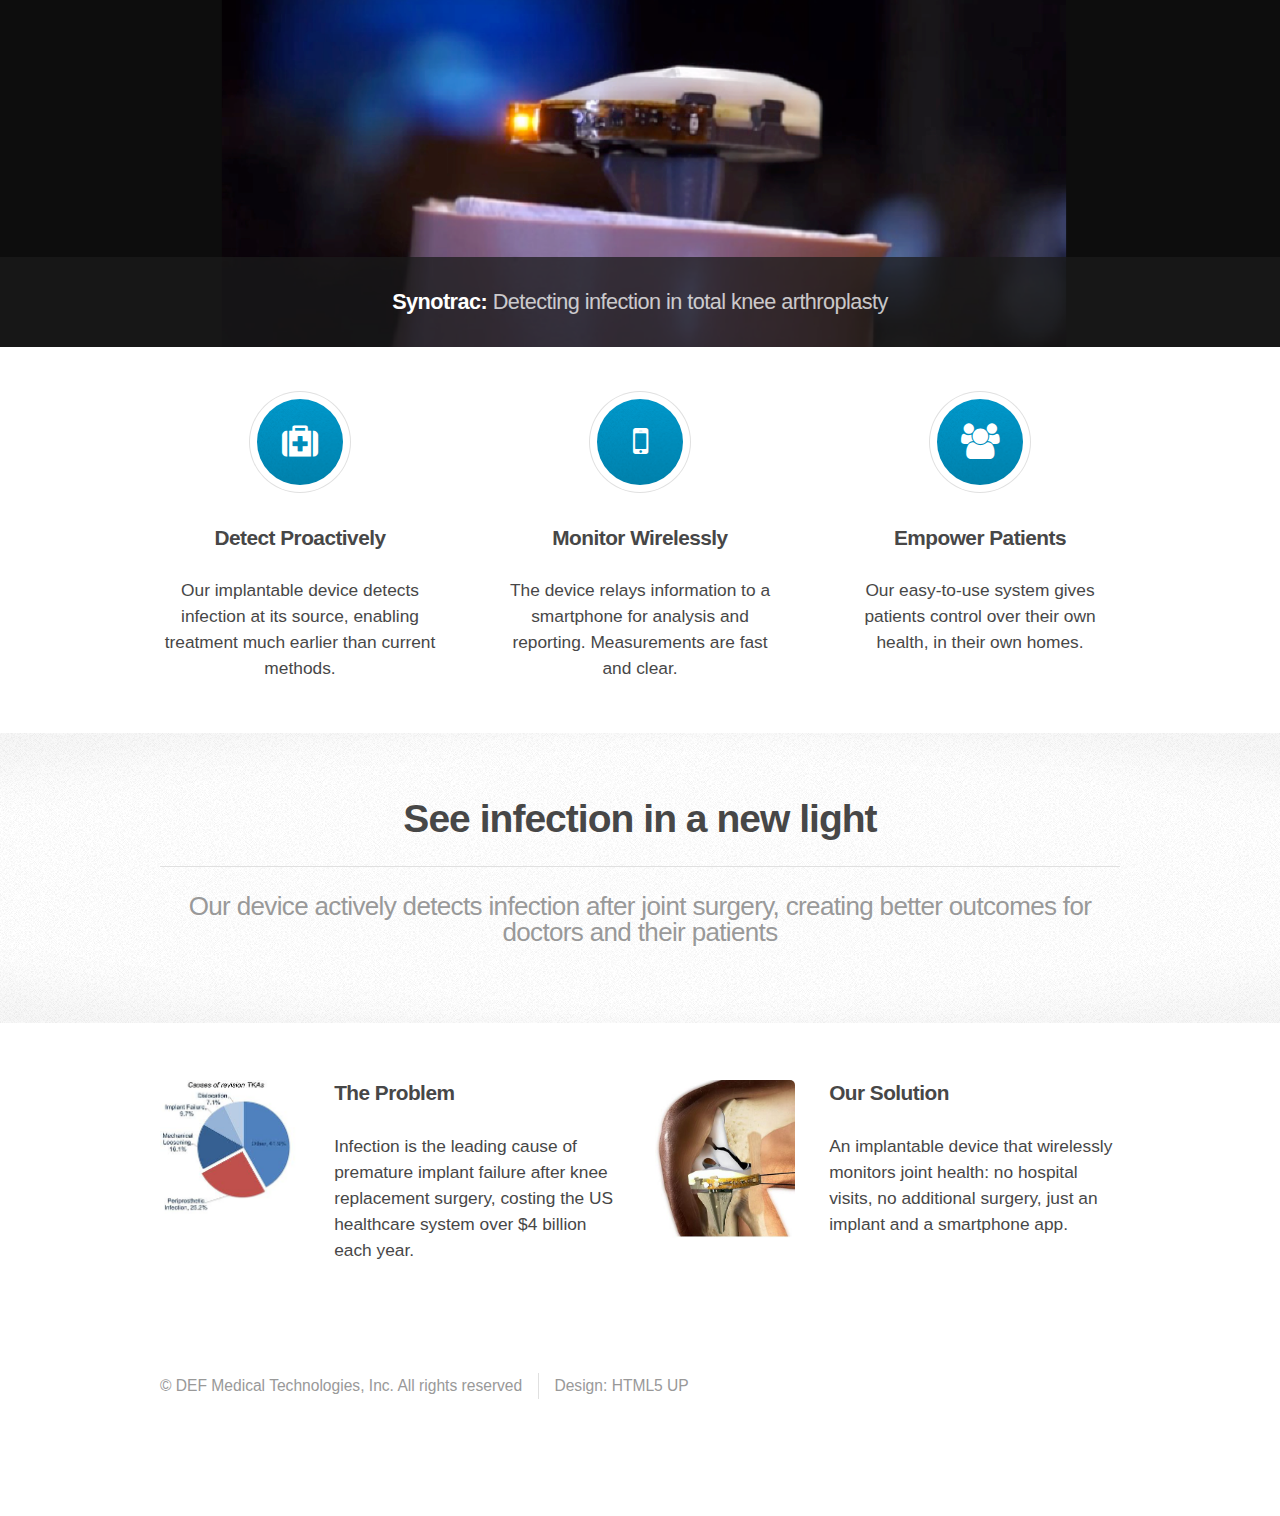
<file: index.html>
<!DOCTYPE HTML>
<!--
	Arcana by HTML5 UP
	html5up.net | @n33co
	Free for personal and commercial use under the CCA 3.0 license (html5up.net/license)
-->
<html>
	<head>
		<title>Synotrac</title>
		<meta http-equiv="content-type" content="text/html; charset=utf-8" />
		<meta name="description" content="" />
		<meta name="keywords" content="" />
		<!--[if lte IE 8]><script src="css/ie/html5shiv.js"></script><![endif]-->
		<script src="js/jquery.min.js"></script>
		<script src="js/jquery.dropotron.min.js"></script>
		<script src="js/skel.min.js"></script>
		<script src="js/skel-layers.min.js"></script>
		<script src="js/init.js"></script>
		<script>
  (function(i,s,o,g,r,a,m){i['GoogleAnalyticsObject']=r;i[r]=i[r]||function(){
  (i[r].q=i[r].q||[]).push(arguments)},i[r].l=1*new Date();a=s.createElement(o),
  m=s.getElementsByTagName(o)[0];a.async=1;a.src=g;m.parentNode.insertBefore(a,m)
  })(window,document,'script','https://www.google-analytics.com/analytics.js','ga');

  ga('create', 'UA-83063847-1', 'auto');
  ga('send', 'pageview');

</script>
		<noscript>
			<link rel="stylesheet" href="css/skel.css" />
			<link rel="stylesheet" href="css/style.css" />
			<link rel="stylesheet" href="css/style-wide.css" />
		</noscript>
		<!--[if lte IE 8]><link rel="stylesheet" href="css/ie/v8.css" /><![endif]-->
	</head>
	<body>

		<!-- Header -->
			<!-- <div id="header"> -->
						
				<!-- Logo -->
					<!-- <h1><a href="index.html" id="logo">TKA<i>one</i> <br><em>Detecting infection in total knee arthroplasty</em></a></h1> -->
				
				<!-- Nav -->
					<!-- <nav id="nav">
						<ul>
							<li class="current"><a href="index.html">Home</a></li>
							<li> -->
							<!-- <a href="">Dropdown</a>
								<ul>
									<li><a href="#">Lorem dolor</a></li>
									<li><a href="#">Magna phasellus</a></li>
									<li><a href="#">Etiam sed tempus</a></li>
									<li>
										<a href="">Submenu</a>
										<ul>
											<li><a href="#">Lorem dolor</a></li>
											<li><a href="#">Phasellus magna</a></li>
											<li><a href="#">Magna phasellus</a></li>
											<li><a href="#">Etiam nisl</a></li>
											<li><a href="#">Veroeros feugiat</a></li>
										</ul>
									</li>
									<li><a href="#">Veroeros feugiat</a></li>
								</ul>
							
							</li> -->
							<!-- <li><a href="problem.html">The Problem</a></li> 
							<li><a href="solution.html">Our Solution</a></li>
							<li><a href="FAQs.html">FAQ</a></li> -->
							<!-- <li><a href="no-sidebar.html">About Us</a></li> -->
						<!-- </ul>
					</nav> 

			</div> -->
			
		<!-- Banner -->
			<section id="banner">
				<header>
					<h2>Synotrac: <em>Detecting infection in total knee arthroplasty</em></h2>
					<!-- <a href="#" class="button">Learn More</a> -->
				</header>
			</section>

		<!-- Highlights -->
			<section class="wrapper style1">
				<div class="container">
					<div class="row 200%">
						<section class="4u 12u(2)">
							<div class="box highlight">
								<i class="icon major fa-medkit"></i>
								<h3>Detect Proactively</h3>
								<p style="text-align:center;">Our implantable device detects infection at its source, enabling treatment much earlier than current methods.</p>
							</div>
						</section>
						<section class="4u 12u(2)">
							<div class="box highlight">
								<i class="icon major fa-mobile"></i>
								<h3>Monitor Wirelessly</h3>
								<p style="text-align:center;">The device relays information to a smartphone for analysis and reporting. Measurements are fast and clear.</p>
							</div>
						</section>
						<section class="4u 12u(2)">
							<div class="box highlight">
								<i class="icon major fa-users"></i>
								<h3>Empower Patients</h3>
								<p style="text-align:center;">Our easy-to-use system gives patients control over their own health, in their own homes.</p>
							</div>
						</section>
					</div>
				</div>
			</section>

		<!-- Gigantic Heading -->
			<section class="wrapper style2">
				<div class="container">
					<header class="major">
						<h2>See infection in a new light</h2>
						<p style="text-align:center;">Our device actively detects infection after joint surgery, creating better outcomes for doctors and their patients</p>
					</header>
				</div>
			</section>

		<!-- Posts -->
			<section class="wrapper style1">
				<div class="container">
					<div class="row">
						<section class="6u 12u(2)">
							<div class="box post">
								<a href="problem.html" class="image left"><img src="images/revision_chart.jpg" alt="" /></a>
								<div class="inner">
									<h3><a href="problem.html">The Problem</a></h3>
									<p style="text-align:left;">Infection is the leading cause of premature implant failure after knee replacement surgery, costing the US healthcare system over $4 billion each year.</p>
								</div>
							</div>
						</section>
						<section class="6u 12u(2)">
							<div class="box post">
								<a href="solution.html" class="image left"><img src="images/device_schematic.jpg" alt="" /></a>
								<div class="inner">
									<h3><a href="solution.html">Our Solution</a></h3>
									<p style="text-align:left;">An implantable device that wirelessly monitors joint health: no hospital visits, no additional surgery, just an implant and a smartphone app.</p>
								</div>
							</div>
						</section>
					</div>
					<!-- <div class="row">
						<section class="6u 12u(2)">
							<div class="box post">
								<a href="about_us.html" class="image left"><img src="images/our-team.jpg" alt="" /></a>
								<div class="inner">
									<h3>Our Team</h3>
									<p style="text-align:left;">We are biomedical engineers dedicated to improving patient outcomes through proactive detection and early treatment of infection.</p>
								</div>
							</div>
						</section>
						<section class="6u 12u(2)">
							<div class="box post">
								<a href="#" class="image left"><img src="images/logo.png" alt="" /></a>
								<div class="inner">
									<h3>Contact Us</h3>
									<p style="text-align:left;">We love talking about our technology: with doctors, patients, anyone who will listen. Drop us a line at <a href="mailto:forrest@synotrac.com, elsa@synotrac.com" target="_blank">info@synotrac.com</a>!</p>
								</div>
							</div>
						</section>
					</div>
				</div>
			</section> -->
			
		<!-- CTA -->
			<!-- <section id="cta" class="wrapper style3">
				<div class="container">
					<header>
						<h2>Are you ready to continue your quest?</h2>
						<a href="#" class="button">Insert Coin</a>
					</header>
				</div>
			</section> -->

		<!-- Footer -->
		
			<div id="footer">
				<div class="container">
					<div class="row">
						<!-- <section class="3u 6u(2) 12u$(3)">
							<h3>Where We Are</h3>
							<ul class="links">
								<li><a href="#">Mattis et quis rutrum</a></li>
								<li><a href="#">Suspendisse amet varius</a></li>
								<li><a href="#">Sed et dapibus quis</a></li>
								<li><a href="#">Rutrum accumsan dolor</a></li>
								<li><a href="#">Mattis rutrum accumsan</a></li>
								<li><a href="#">Suspendisse varius nibh</a></li>
								<li><a href="#">Sed et dapibus mattis</a></li>
							</ul>
						</section>
						<section class="3u 6u$(2) 12u$(3)">
							<h3>Where We're Going</h3>
							<ul class="links">
								<li><a href="#">Duis neque nisi dapibus</a></li>
								<li><a href="#">Sed et dapibus quis</a></li>
								<li><a href="#">Rutrum accumsan sed</a></li>
								<li><a href="#">Mattis et sed accumsan</a></li>
								<li><a href="#">Duis neque nisi sed</a></li>
								<li><a href="#">Sed et dapibus quis</a></li>
								<li><a href="#">Rutrum amet varius</a></li>
							</ul>
						</section> -->
						<!-- <section class="6u 12u(2)">
							<div class="image thin">
								<img src="images/knee_icon_long.jpg" alt="synotrac logo"/>
							</div>
						</section> -->
						<!-- <section class="6u 12u(2)">
							<h3>Get In Touch</h3>
							<form>
								<div class="row 50%">
									<div class="6u 12u(3)">
										<input type="text" name="name" id="name" placeholder="Name" />
									</div>
									<div class="6u 12u(3)">
										<input type="email" name="email" id="email" placeholder="Email" />
									</div>
								</div>
								<div class="row 50%">
									<div class="12u">
										<textarea name="message" id="message" placeholder="Message" rows="5"></textarea>
									</div>
								</div>
								<div class="row 50%">
									<div class="12u">
										<ul class="actions">
											<a href="mailto:forrest@synotrac.com, elsa@synotrac.com" class="button icon fa-envelope"><span style="color: white">Send message</span></a>
										</ul>
									</div>
								</div>
							</form>
						</section>
					</div>
				</div> -->

				<!-- Icons -->
				<!--
					<ul class="icons">
						<li><a href="#" class="icon fa-twitter"><span class="label">Twitter</span></a></li>
						<li><a href="#" class="icon fa-facebook"><span class="label">Facebook</span></a></li>
						<li><a href="#" class="icon fa-github"><span class="label">GitHub</span></a></li>
						<li><a href="#" class="icon fa-linkedin"><span class="label">LinkedIn</span></a></li>
						<li><a href="#" class="icon fa-google-plus"><span class="label">Google+</span></a></li>
					</ul>
			
				<! Copyright -->
					
					<div class="copyright">
						<ul class="menu">
							<li>&copy; DEF Medical Technologies, Inc. All rights reserved</li><li>Design: <a href="http://html5up.net">HTML5 UP</a></li>
						</ul>
					</div>

			</div>
						
	</body>
</html>
</file>
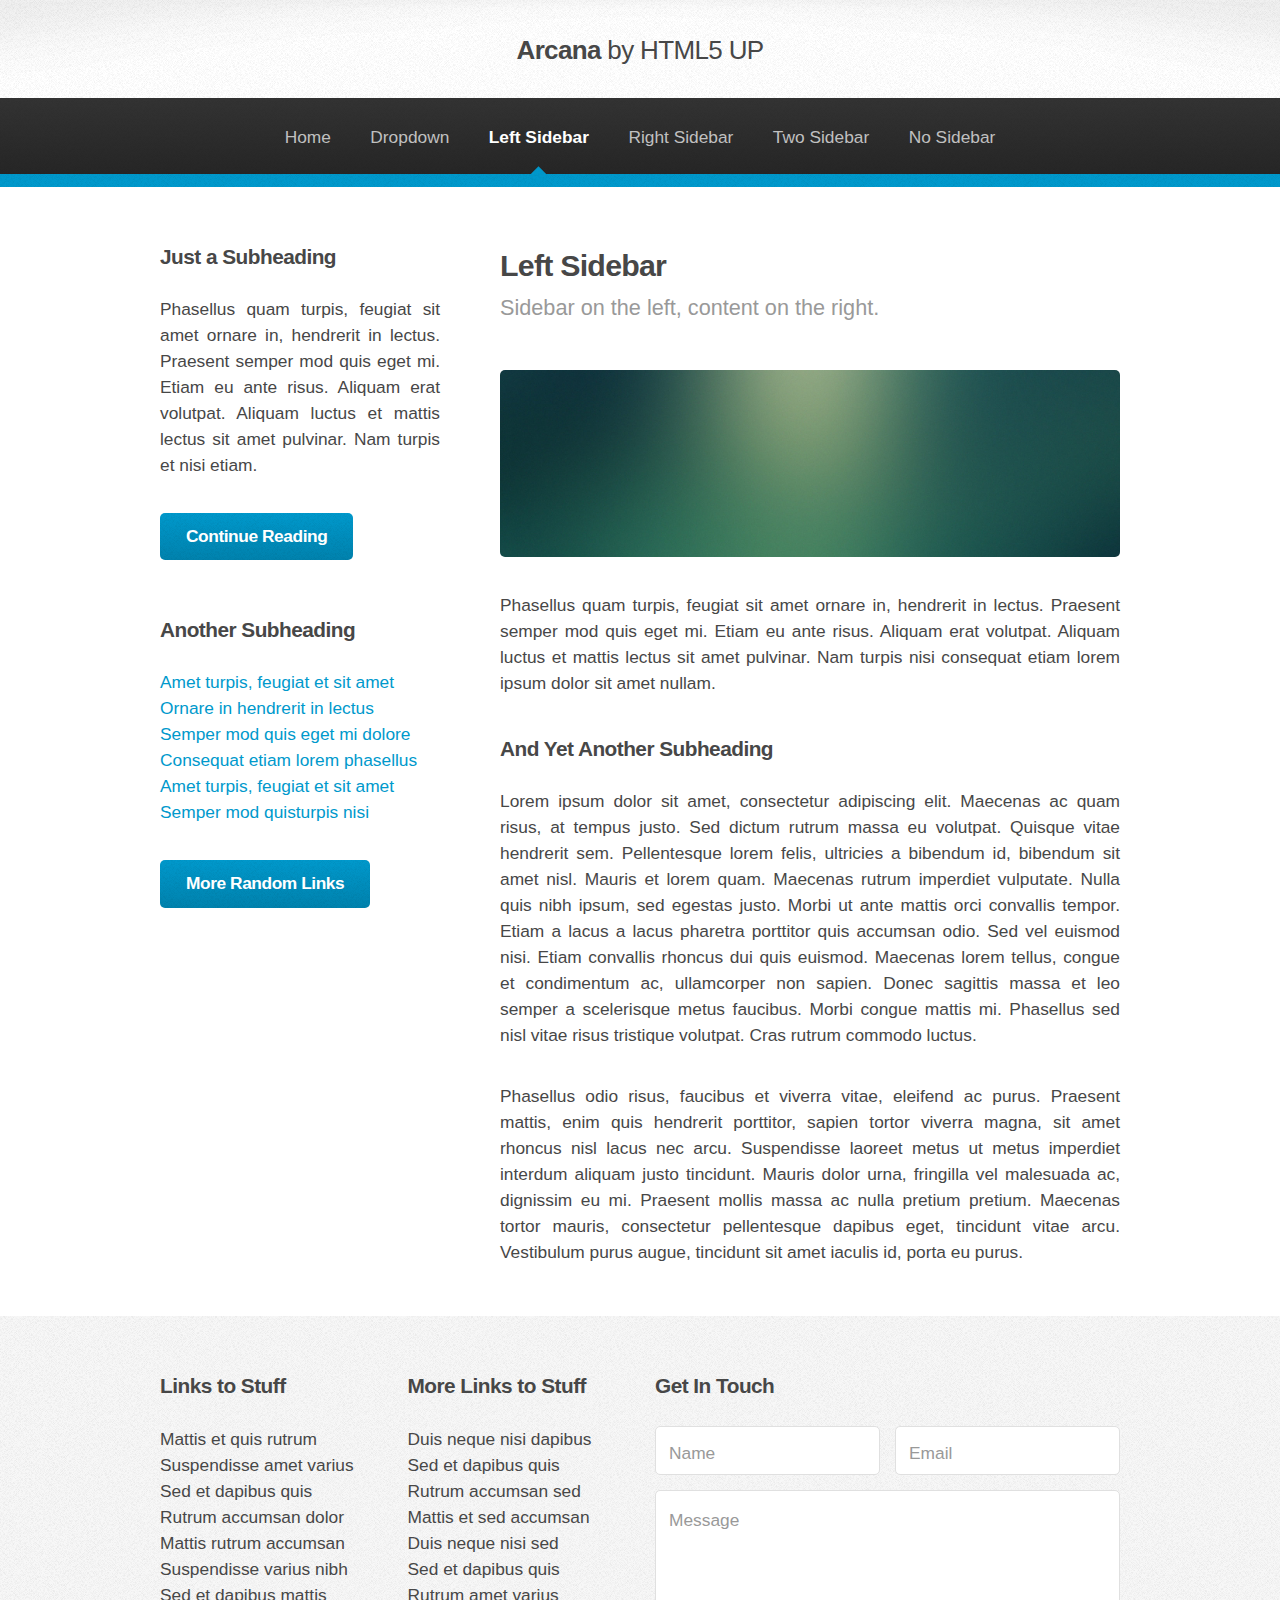
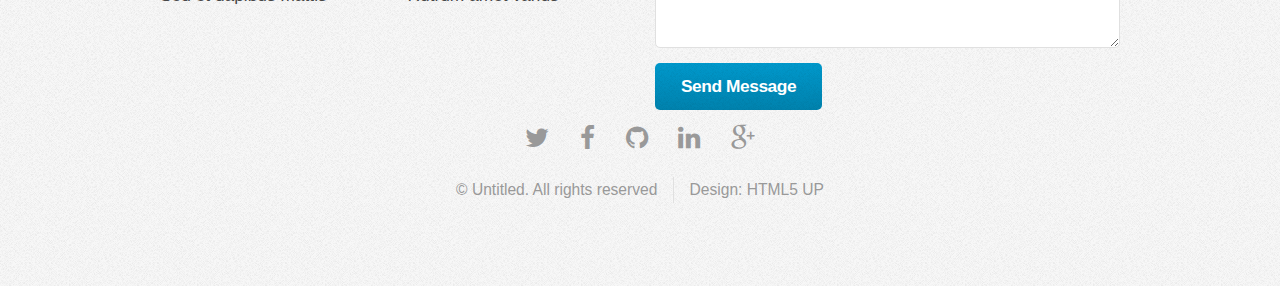
<file: left-sidebar.html>
<!DOCTYPE HTML>
<!--
	Arcana by HTML5 UP
	html5up.net | @n33co
	Free for personal and commercial use under the CCA 3.0 license (html5up.net/license)
-->
<html>
	<head>
		<title>Left Sidebar - Arcana by HTML5 UP</title>
		<meta http-equiv="content-type" content="text/html; charset=utf-8" />
		<meta name="description" content="" />
		<meta name="keywords" content="" />
		<!--[if lte IE 8]><script src="css/ie/html5shiv.js"></script><![endif]-->
		<script src="js/jquery.min.js"></script>
		<script src="js/jquery.dropotron.min.js"></script>
		<script src="js/skel.min.js"></script>
		<script src="js/skel-layers.min.js"></script>
		<script src="js/init.js"></script>
		<noscript>
			<link rel="stylesheet" href="css/skel.css" />
			<link rel="stylesheet" href="css/style.css" />
			<link rel="stylesheet" href="css/style-wide.css" />
		</noscript>
		<!--[if lte IE 8]><link rel="stylesheet" href="css/ie/v8.css" /><![endif]-->
	</head>
	<body>

		<!-- Header -->
			<div id="header">
						
				<!-- Logo -->
					<h1><a href="index.html" id="logo">Arcana <em>by HTML5 UP</em></a></h1>
				
				<!-- Nav -->
					<nav id="nav">
						<ul>
							<li><a href="index.html">Home</a></li>
							<li>
								<a href="">Dropdown</a>
								<ul>
									<li><a href="#">Lorem dolor</a></li>
									<li><a href="#">Magna phasellus</a></li>
									<li><a href="#">Etiam sed tempus</a></li>
									<li>
										<a href="">Submenu</a>
										<ul>
											<li><a href="#">Lorem dolor</a></li>
											<li><a href="#">Phasellus magna</a></li>
											<li><a href="#">Magna phasellus</a></li>
											<li><a href="#">Etiam nisl</a></li>
											<li><a href="#">Veroeros feugiat</a></li>
										</ul>
									</li>
									<li><a href="#">Veroeros feugiat</a></li>
								</ul>
							</li>
							<li class="current"><a href="left-sidebar.html">Left Sidebar</a></li>
							<li><a href="right-sidebar.html">Right Sidebar</a></li>
							<li><a href="two-sidebar.html">Two Sidebar</a></li>
							<li><a href="no-sidebar.html">No Sidebar</a></li>
						</ul>
					</nav>

			</div>
			
		<!-- Main -->
			<section class="wrapper style1">
				<div class="container">
					<div class="row 200%">
						<div class="4u 12u(2)">
							<div id="sidebar">

								<!-- Sidebar -->
							
									<section>
										<h3>Just a Subheading</h3>
										<p>Phasellus quam turpis, feugiat sit amet ornare in, hendrerit in lectus. 
										Praesent semper mod quis eget mi. Etiam eu ante risus. Aliquam erat volutpat. 
										Aliquam luctus et mattis lectus sit amet pulvinar. Nam turpis et nisi etiam.</p>
										<footer>
											<a href="#" class="button">Continue Reading</a>
										</footer>
									</section>

									<section>
										<h3>Another Subheading</h3>
										<ul class="links">
											<li><a href="#">Amet turpis, feugiat et sit amet</a></li>
											<li><a href="#">Ornare in hendrerit in lectus</a></li>
											<li><a href="#">Semper mod quis eget mi dolore</a></li>
											<li><a href="#">Consequat etiam lorem phasellus</a></li>
											<li><a href="#">Amet turpis, feugiat et sit amet</a></li>
											<li><a href="#">Semper mod quisturpis nisi</a></li>
										</ul>
										<footer>
											<a href="#" class="button">More Random Links</a>
										</footer>
									</section>
						
							</div>
						</div>
						<div class="8u  12u(2) important(2)">
							<div id="content">

								<!-- Content -->
							
									<article>
										<header>
											<h2>Left Sidebar</h2>
											<p>Sidebar on the left, content on the right.</p>
										</header>
										
										<span class="image featured"><img src="images/banner.jpg" alt="" /></span>
										
										<p>Phasellus quam turpis, feugiat sit amet ornare in, hendrerit in lectus. 
										Praesent semper mod quis eget mi. Etiam eu ante risus. Aliquam erat volutpat. 
										Aliquam luctus et mattis lectus sit amet pulvinar. Nam turpis nisi 
										consequat etiam lorem ipsum dolor sit amet nullam.</p>
										
										<h3>And Yet Another Subheading</h3>
										<p>Lorem ipsum dolor sit amet, consectetur adipiscing elit. Maecenas ac quam risus, at tempus 
										justo. Sed dictum rutrum massa eu volutpat. Quisque vitae hendrerit sem. Pellentesque lorem felis, 
										ultricies a bibendum id, bibendum sit amet nisl. Mauris et lorem quam. Maecenas rutrum imperdiet 
										vulputate. Nulla quis nibh ipsum, sed egestas justo. Morbi ut ante mattis orci convallis tempor. 
										Etiam a lacus a lacus pharetra porttitor quis accumsan odio. Sed vel euismod nisi. Etiam convallis 
										rhoncus dui quis euismod. Maecenas lorem tellus, congue et condimentum ac, ullamcorper non sapien. 
										Donec sagittis massa et leo semper a scelerisque metus faucibus. Morbi congue mattis mi. 
										Phasellus sed nisl vitae risus tristique volutpat. Cras rutrum commodo luctus.</p>

										<p>Phasellus odio risus, faucibus et viverra vitae, eleifend ac purus. Praesent mattis, enim 
										quis hendrerit porttitor, sapien tortor viverra magna, sit amet rhoncus nisl lacus nec arcu. 
										Suspendisse laoreet metus ut metus imperdiet interdum aliquam justo tincidunt. Mauris dolor urna, 
										fringilla vel malesuada ac, dignissim eu mi. Praesent mollis massa ac nulla pretium pretium. 
										Maecenas tortor mauris, consectetur pellentesque dapibus eget, tincidunt vitae arcu. 
										Vestibulum purus augue, tincidunt sit amet iaculis id, porta eu purus.</p>
									</article>
						
							</div>
						</div>
					</div>
				</div>
			</section>			

		<!-- Footer -->
			<div id="footer">
				<div class="container">
					<div class="row">
						<section class="3u 6u(2) 12u$(3)">
							<h3>Links to Stuff</h3>
							<ul class="links">
								<li><a href="#">Mattis et quis rutrum</a></li>
								<li><a href="#">Suspendisse amet varius</a></li>
								<li><a href="#">Sed et dapibus quis</a></li>
								<li><a href="#">Rutrum accumsan dolor</a></li>
								<li><a href="#">Mattis rutrum accumsan</a></li>
								<li><a href="#">Suspendisse varius nibh</a></li>
								<li><a href="#">Sed et dapibus mattis</a></li>
							</ul>
						</section>
						<section class="3u 6u$(2) 12u$(3)">
							<h3>More Links to Stuff</h3>
							<ul class="links">
								<li><a href="#">Duis neque nisi dapibus</a></li>
								<li><a href="#">Sed et dapibus quis</a></li>
								<li><a href="#">Rutrum accumsan sed</a></li>
								<li><a href="#">Mattis et sed accumsan</a></li>
								<li><a href="#">Duis neque nisi sed</a></li>
								<li><a href="#">Sed et dapibus quis</a></li>
								<li><a href="#">Rutrum amet varius</a></li>
							</ul>
						</section>
						<section class="6u 12u(2)">
							<h3>Get In Touch</h3>
							<form>
								<div class="row 50%">
									<div class="6u 12u(3)">
										<input type="text" name="name" id="name" placeholder="Name" />
									</div>
									<div class="6u 12u(3)">
										<input type="email" name="email" id="email" placeholder="Email" />
									</div>
								</div>
								<div class="row 50%">
									<div class="12u">
										<textarea name="message" id="message" placeholder="Message" rows="5"></textarea>
									</div>
								</div>
								<div class="row 50%">
									<div class="12u">
										<ul class="actions">
											<li><input type="submit" class="button alt" value="Send Message" /></li>
										</ul>
									</div>
								</div>
							</form>
						</section>
					</div>
				</div>

				<!-- Icons -->
					<ul class="icons">
						<li><a href="#" class="icon fa-twitter"><span class="label">Twitter</span></a></li>
						<li><a href="#" class="icon fa-facebook"><span class="label">Facebook</span></a></li>
						<li><a href="#" class="icon fa-github"><span class="label">GitHub</span></a></li>
						<li><a href="#" class="icon fa-linkedin"><span class="label">LinkedIn</span></a></li>
						<li><a href="#" class="icon fa-google-plus"><span class="label">Google+</span></a></li>
					</ul>

				<!-- Copyright -->
					<div class="copyright">
						<ul class="menu">
							<li>&copy; Untitled. All rights reserved</li><li>Design: <a href="http://html5up.net">HTML5 UP</a></li>
						</ul>
					</div>

			</div>

	</body>
</html>
</file>
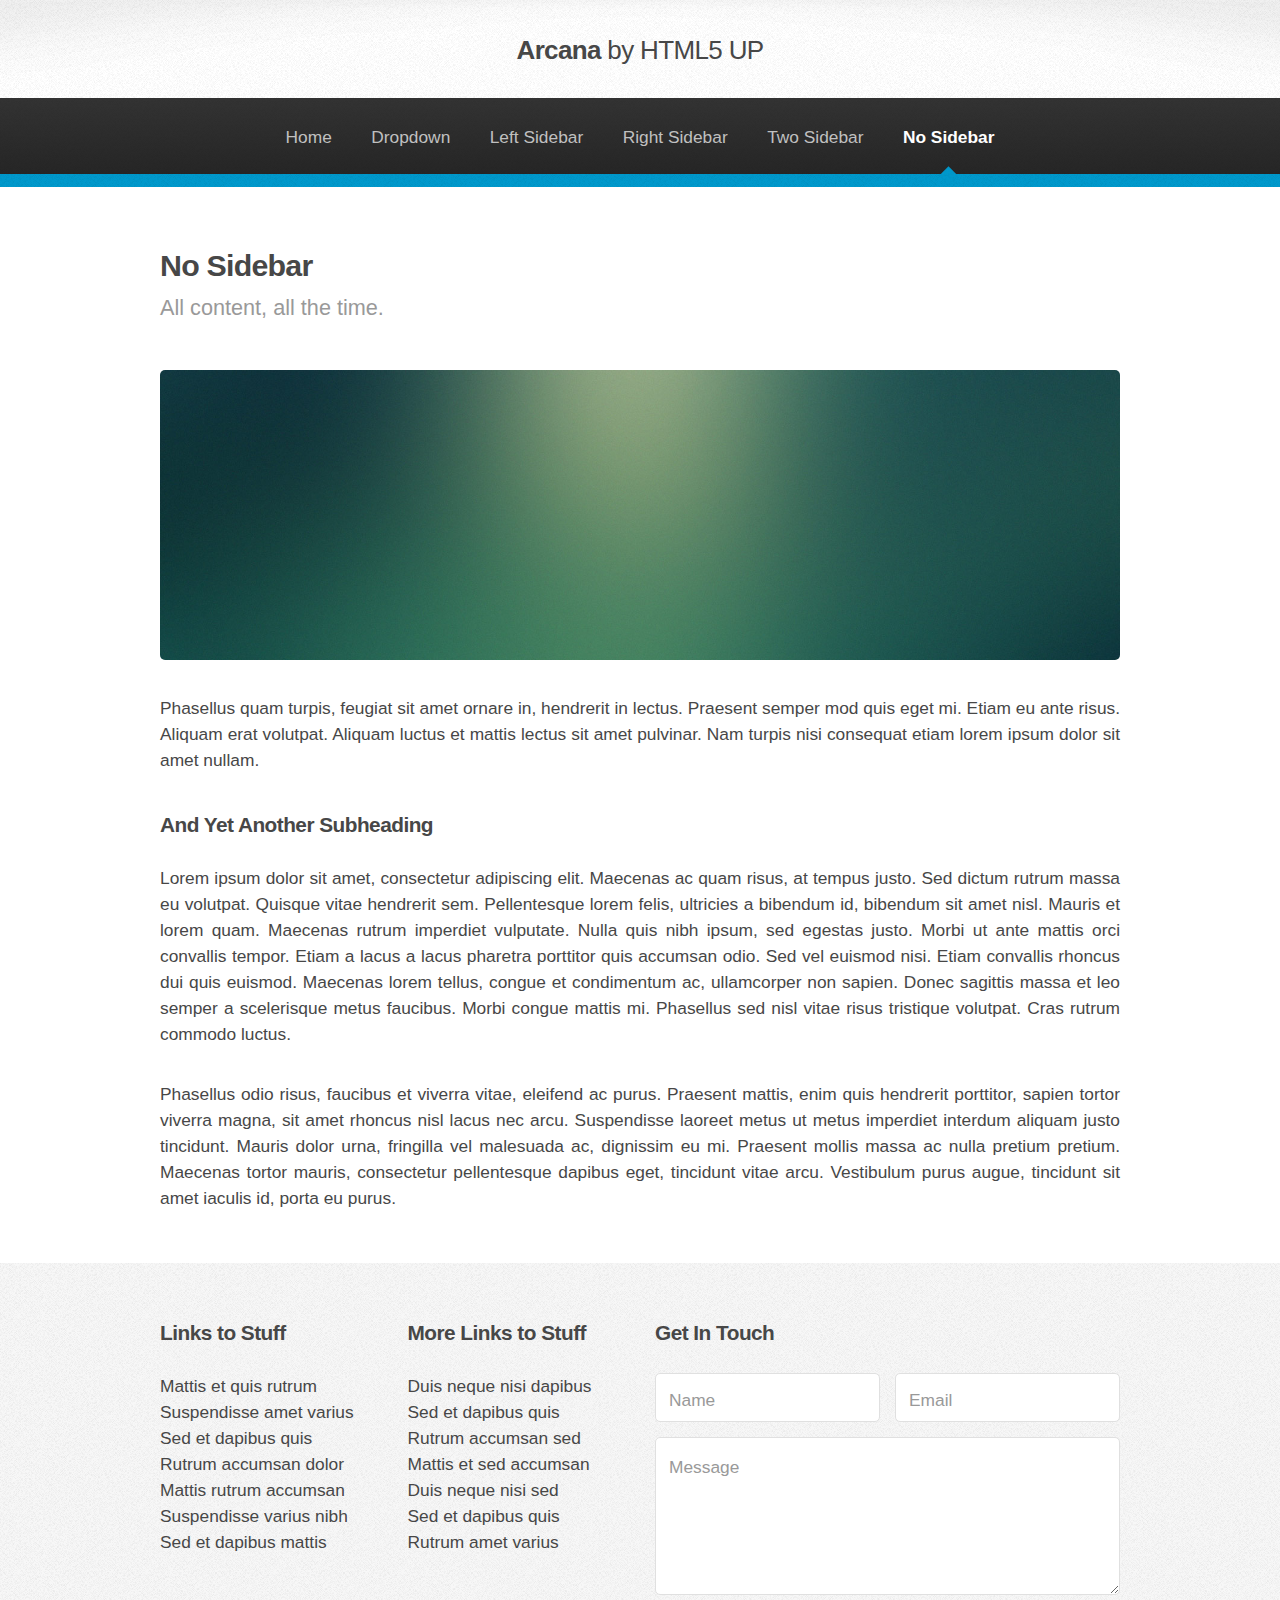
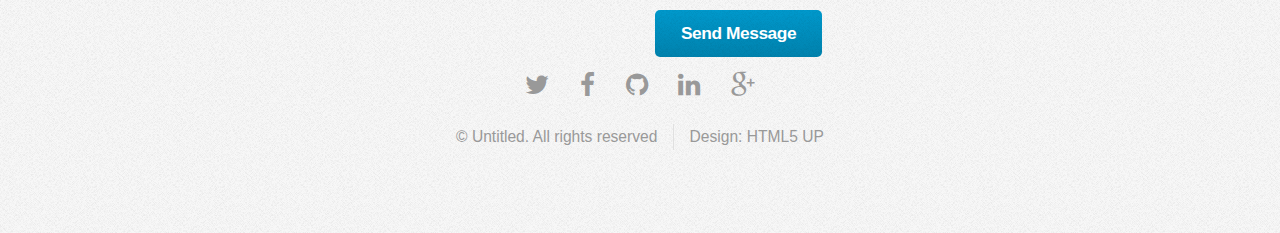
<file: no-sidebar.html>
<!DOCTYPE HTML>
<!--
	Arcana by HTML5 UP
	html5up.net | @n33co
	Free for personal and commercial use under the CCA 3.0 license (html5up.net/license)
-->
<html>
	<head>
		<title>No Sidebar - Arcana by HTML5 UP</title>
		<meta http-equiv="content-type" content="text/html; charset=utf-8" />
		<meta name="description" content="" />
		<meta name="keywords" content="" />
		<!--[if lte IE 8]><script src="css/ie/html5shiv.js"></script><![endif]-->
		<script src="js/jquery.min.js"></script>
		<script src="js/jquery.dropotron.min.js"></script>
		<script src="js/skel.min.js"></script>
		<script src="js/skel-layers.min.js"></script>
		<script src="js/init.js"></script>
		<noscript>
			<link rel="stylesheet" href="css/skel.css" />
			<link rel="stylesheet" href="css/style.css" />
			<link rel="stylesheet" href="css/style-wide.css" />
		</noscript>
		<!--[if lte IE 8]><link rel="stylesheet" href="css/ie/v8.css" /><![endif]-->
	</head>
	<body>

		<!-- Header -->
			<div id="header">
						
				<!-- Logo -->
					<h1><a href="index.html" id="logo">Arcana <em>by HTML5 UP</em></a></h1>
				
				<!-- Nav -->
					<nav id="nav">
						<ul>
							<li><a href="index.html">Home</a></li>
							<li>
								<a href="">Dropdown</a>
								<ul>
									<li><a href="#">Lorem dolor</a></li>
									<li><a href="#">Magna phasellus</a></li>
									<li><a href="#">Etiam sed tempus</a></li>
									<li>
										<a href="">Submenu</a>
										<ul>
											<li><a href="#">Lorem dolor</a></li>
											<li><a href="#">Phasellus magna</a></li>
											<li><a href="#">Magna phasellus</a></li>
											<li><a href="#">Etiam nisl</a></li>
											<li><a href="#">Veroeros feugiat</a></li>
										</ul>
									</li>
									<li><a href="#">Veroeros feugiat</a></li>
								</ul>
							</li>
							<li><a href="left-sidebar.html">Left Sidebar</a></li>
							<li><a href="right-sidebar.html">Right Sidebar</a></li>
							<li><a href="two-sidebar.html">Two Sidebar</a></li>
							<li class="current"><a href="no-sidebar.html">No Sidebar</a></li>
						</ul>
					</nav>

			</div>
			
		<!-- Main -->
			<section class="wrapper style1">
				<div class="container">
					<div id="content">

						<!-- Content -->
					
							<article>
								<header>
									<h2>No Sidebar</h2>
									<p>All content, all the time.</p>
								</header>
								
								<span class="image featured"><img src="images/banner.jpg" alt="" /></span>
								
								<p>Phasellus quam turpis, feugiat sit amet ornare in, hendrerit in lectus. 
								Praesent semper mod quis eget mi. Etiam eu ante risus. Aliquam erat volutpat. 
								Aliquam luctus et mattis lectus sit amet pulvinar. Nam turpis nisi 
								consequat etiam lorem ipsum dolor sit amet nullam.</p>
								
								<h3>And Yet Another Subheading</h3>
								<p>Lorem ipsum dolor sit amet, consectetur adipiscing elit. Maecenas ac quam risus, at tempus 
								justo. Sed dictum rutrum massa eu volutpat. Quisque vitae hendrerit sem. Pellentesque lorem felis, 
								ultricies a bibendum id, bibendum sit amet nisl. Mauris et lorem quam. Maecenas rutrum imperdiet 
								vulputate. Nulla quis nibh ipsum, sed egestas justo. Morbi ut ante mattis orci convallis tempor. 
								Etiam a lacus a lacus pharetra porttitor quis accumsan odio. Sed vel euismod nisi. Etiam convallis 
								rhoncus dui quis euismod. Maecenas lorem tellus, congue et condimentum ac, ullamcorper non sapien. 
								Donec sagittis massa et leo semper a scelerisque metus faucibus. Morbi congue mattis mi. 
								Phasellus sed nisl vitae risus tristique volutpat. Cras rutrum commodo luctus.</p>

								<p>Phasellus odio risus, faucibus et viverra vitae, eleifend ac purus. Praesent mattis, enim 
								quis hendrerit porttitor, sapien tortor viverra magna, sit amet rhoncus nisl lacus nec arcu. 
								Suspendisse laoreet metus ut metus imperdiet interdum aliquam justo tincidunt. Mauris dolor urna, 
								fringilla vel malesuada ac, dignissim eu mi. Praesent mollis massa ac nulla pretium pretium. 
								Maecenas tortor mauris, consectetur pellentesque dapibus eget, tincidunt vitae arcu. 
								Vestibulum purus augue, tincidunt sit amet iaculis id, porta eu purus.</p>
							</article>
				
					</div>
				</div>
			</section>			

		<!-- Footer -->
			<div id="footer">
				<div class="container">
					<div class="row">
						<section class="3u 6u(2) 12u$(3)">
							<h3>Links to Stuff</h3>
							<ul class="links">
								<li><a href="#">Mattis et quis rutrum</a></li>
								<li><a href="#">Suspendisse amet varius</a></li>
								<li><a href="#">Sed et dapibus quis</a></li>
								<li><a href="#">Rutrum accumsan dolor</a></li>
								<li><a href="#">Mattis rutrum accumsan</a></li>
								<li><a href="#">Suspendisse varius nibh</a></li>
								<li><a href="#">Sed et dapibus mattis</a></li>
							</ul>
						</section>
						<section class="3u 6u$(2) 12u$(3)">
							<h3>More Links to Stuff</h3>
							<ul class="links">
								<li><a href="#">Duis neque nisi dapibus</a></li>
								<li><a href="#">Sed et dapibus quis</a></li>
								<li><a href="#">Rutrum accumsan sed</a></li>
								<li><a href="#">Mattis et sed accumsan</a></li>
								<li><a href="#">Duis neque nisi sed</a></li>
								<li><a href="#">Sed et dapibus quis</a></li>
								<li><a href="#">Rutrum amet varius</a></li>
							</ul>
						</section>
						<section class="6u 12u(2)">
							<h3>Get In Touch</h3>
							<form>
								<div class="row 50%">
									<div class="6u 12u(3)">
										<input type="text" name="name" id="name" placeholder="Name" />
									</div>
									<div class="6u 12u(3)">
										<input type="email" name="email" id="email" placeholder="Email" />
									</div>
								</div>
								<div class="row 50%">
									<div class="12u">
										<textarea name="message" id="message" placeholder="Message" rows="5"></textarea>
									</div>
								</div>
								<div class="row 50%">
									<div class="12u">
										<ul class="actions">
											<li><input type="submit" class="button alt" value="Send Message" /></li>
										</ul>
									</div>
								</div>
							</form>
						</section>
					</div>
				</div>

				<!-- Icons -->
					<ul class="icons">
						<li><a href="#" class="icon fa-twitter"><span class="label">Twitter</span></a></li>
						<li><a href="#" class="icon fa-facebook"><span class="label">Facebook</span></a></li>
						<li><a href="#" class="icon fa-github"><span class="label">GitHub</span></a></li>
						<li><a href="#" class="icon fa-linkedin"><span class="label">LinkedIn</span></a></li>
						<li><a href="#" class="icon fa-google-plus"><span class="label">Google+</span></a></li>
					</ul>

				<!-- Copyright -->
					<div class="copyright">
						<ul class="menu">
							<li>&copy; Untitled. All rights reserved</li><li>Design: <a href="http://html5up.net">HTML5 UP</a></li>
						</ul>
					</div>

			</div>

	</body>
</html>
</file>
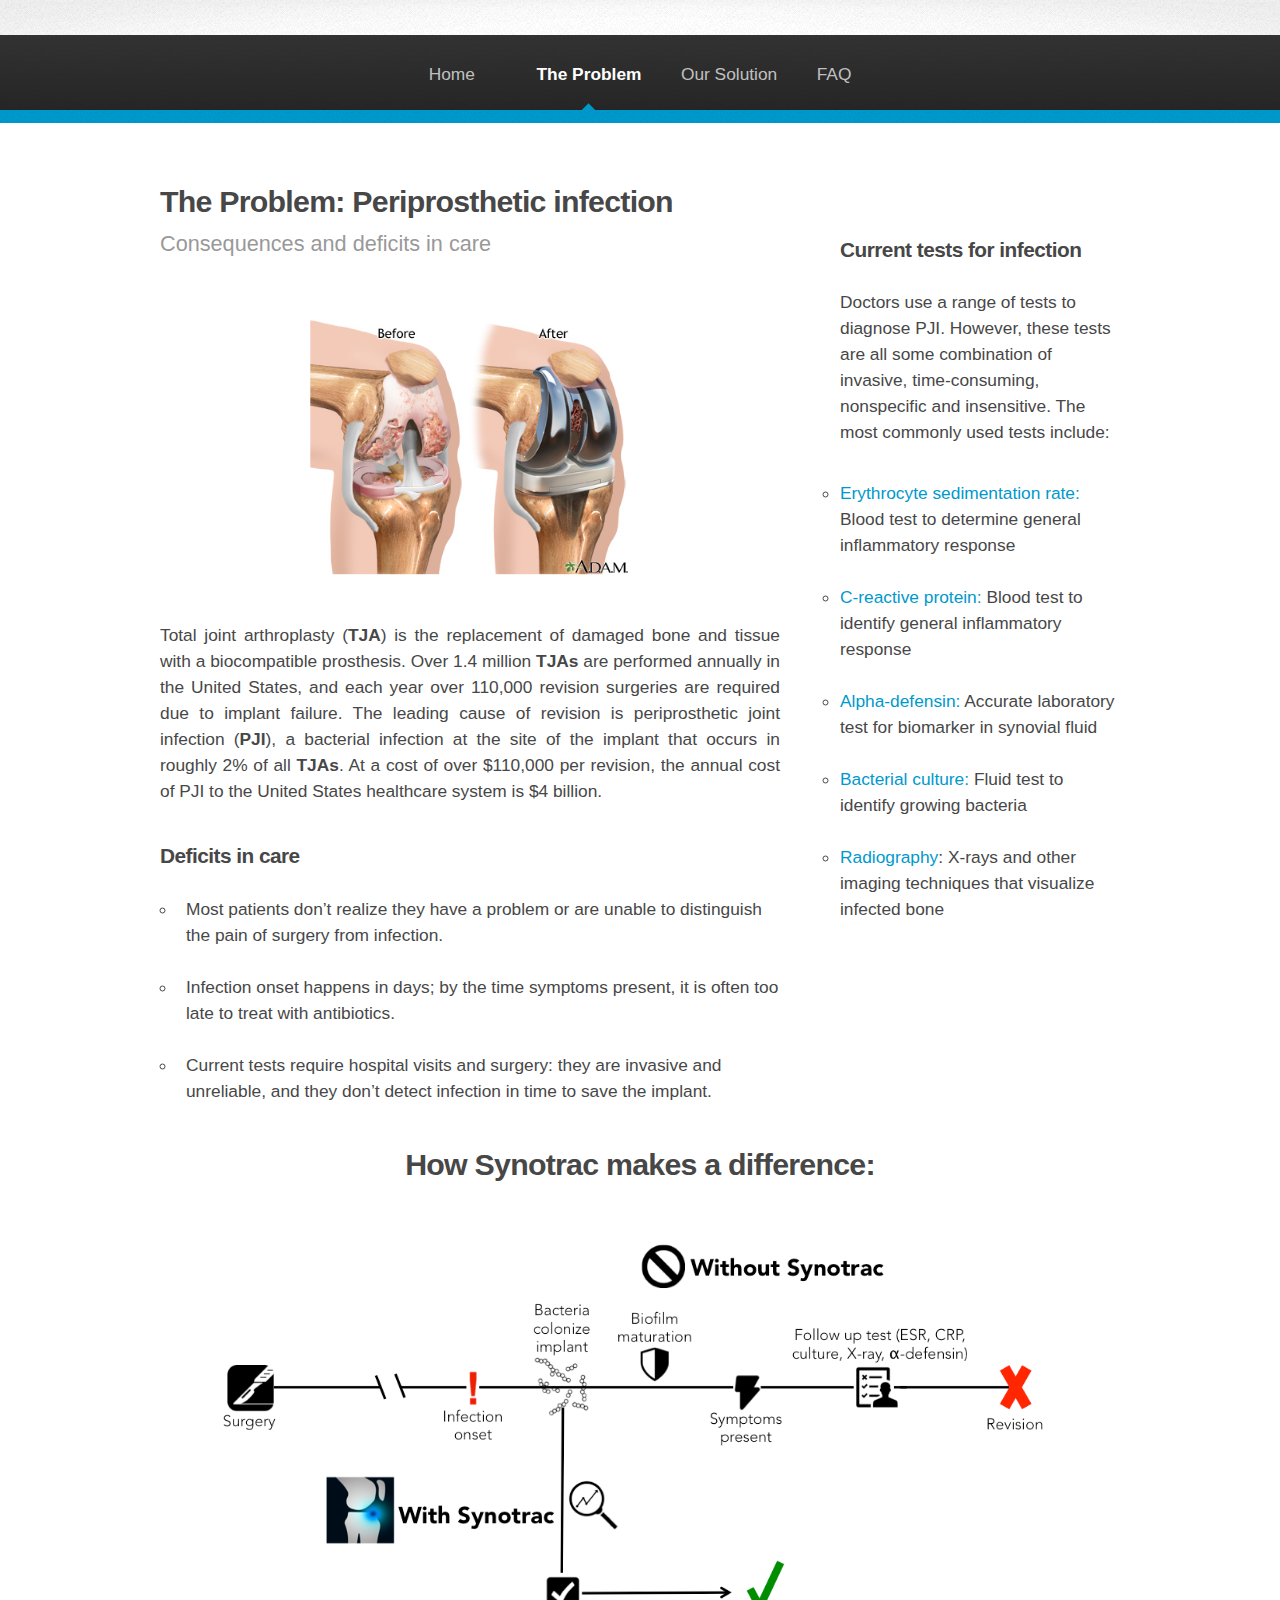
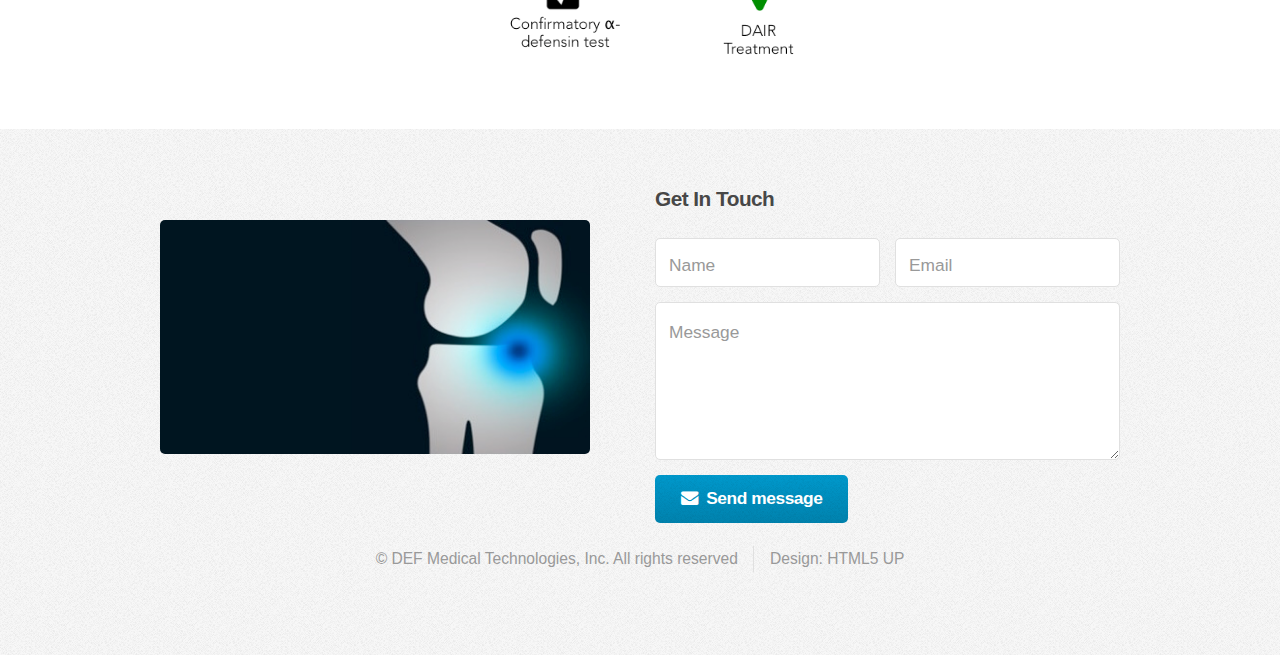
<file: problem.html>
<!DOCTYPE HTML>
<!--
	Arcana by HTML5 UP
	html5up.net | @n33co
	Free for personal and commercial use under the CCA 3.0 license (html5up.net/license)
-->
<html>
	<head>
		<title>Synotrac</title>
		<meta http-equiv="content-type" content="text/html; charset=utf-8" />
		<meta name="description" content="" />
		<meta name="keywords" content="" />
		<!--[if lte IE 8]><script src="css/ie/html5shiv.js"></script><![endif]-->
		<script src="js/jquery.min.js"></script>
		<script src="js/jquery.dropotron.min.js"></script>
		<script src="js/skel.min.js"></script>
		<script src="js/skel-layers.min.js"></script>
		<script src="js/init.js"></script>
		<script>
  (function(i,s,o,g,r,a,m){i['GoogleAnalyticsObject']=r;i[r]=i[r]||function(){
  (i[r].q=i[r].q||[]).push(arguments)},i[r].l=1*new Date();a=s.createElement(o),
  m=s.getElementsByTagName(o)[0];a.async=1;a.src=g;m.parentNode.insertBefore(a,m)
  })(window,document,'script','https://www.google-analytics.com/analytics.js','ga');

  ga('create', 'UA-83063847-1', 'auto');
  ga('send', 'pageview');

</script>
		<noscript>
			<link rel="stylesheet" href="css/skel.css" />
			<link rel="stylesheet" href="css/style.css" />
			<link rel="stylesheet" href="css/style-wide.css" />
		</noscript>
		<!--[if lte IE 8]><link rel="stylesheet" href="css/ie/v8.css" /><![endif]-->
	</head>
	<body>

		<!-- Header -->
			<div id="header">
						
				<!-- Logo
					<h1><a href="index.html" id="logo">Arcana <em>by HTML5 UP</em></a></h1> -->
				
				<!-- Nav -->
					<nav id="nav">
						<ul>
							<li><a href="index.html">Home</a></li>
							<li>
							<!-- <a href="">Dropdown</a>
								<ul>
									<li><a href="#">Lorem dolor</a></li>
									<li><a href="#">Magna phasellus</a></li>
									<li><a href="#">Etiam sed tempus</a></li>
									<li>
										<a href="">Submenu</a>
										<ul>
											<li><a href="#">Lorem dolor</a></li>
											<li><a href="#">Phasellus magna</a></li>
											<li><a href="#">Magna phasellus</a></li>
											<li><a href="#">Etiam nisl</a></li>
											<li><a href="#">Veroeros feugiat</a></li>
										</ul>
									</li>
									<li><a href="#">Veroeros feugiat</a></li>
								</ul>
							-->
							</li>
							<li class="current"><a href="problem.html">The Problem</a></li> 
							<li><a href="solution.html">Our Solution</a></li>
							<li><a href="FAQs.html">FAQ</a></li>
							<!-- <li><a href="no-sidebar.html">About Us</a></li> -->
						</ul>
					</nav>

			</div>
			
		<!-- Main -->
			<section class="wrapper style1">
				<div class="container">
					<div class="row 200%">
						
						<div class="8u  12u(2) important(2)">
							<div id="content">

								<!-- Content -->
							
									<article>
										<header>
											<h2>The Problem: Periprosthetic infection</h2>
											<p>Consequences and deficits in care </p>
										</header>
										
										<span class="image featured"><img style="width: 60%; height: 60%; display: block;
    									margin: auto;" src="images/knee-replacement.png" alt="knee replacement before and after" /></span>
										
										<p>Total joint arthroplasty (<b>TJA</b>) is the replacement of damaged bone and tissue with a biocompatible prosthesis. Over 1.4 million <b>TJAs</b> are performed annually in the United States, and each year over 110,000 revision surgeries are required due to implant failure. The leading cause of revision is periprosthetic joint infection (<b>PJI</b>), a bacterial infection at the site of the implant that occurs in roughly 2% of all <b>TJAs</b>. At a cost of over $110,000 per revision, the annual cost of PJI to the United States healthcare system is $4 billion.</p>
										
										<h3>Deficits in care</h3>
										<ul class="default" style="list-style-type:circle">
											<li>Most patients don’t realize they have a problem or are unable to distinguish the pain of surgery from infection.</li>
											<br>
											<li>Infection onset happens in days; by the time symptoms present, it is often too late to treat with antibiotics.</li>
											<br>
											<li>Current tests require hospital visits and surgery: they are invasive and unreliable, and they don’t detect infection in time to save the implant.</li>
										</ul>

										

									</article>


						
							</div>
						</div>
						<div class="4u 12u(2)">
							<div id="sidebar">

								<!-- Sidebar -->
									<section>
										<h3>
											<br>
											
										</h3>
										<h3>Current tests for infection</h3>
										<ul class="links" style="list-style-type:circle">
											<p style="text-align: left">Doctors use a range of tests to diagnose PJI. However, these tests are all some combination of invasive, time-consuming, nonspecific and insensitive. The most commonly used tests include:</p>
											<li><a target="_blank" href="http://www.mayoclinic.org/tests-procedures/sed-rate/basics/definition/prc-20013502">Erythrocyte sedimentation rate:</a> Blood test to determine general inflammatory response</li>
											<br>
											<li><a target="_blank" href="http://www.mayoclinic.org/tests-procedures/c-reactive-protein/basics/why-its-done/prc-20014480">C-reactive protein:</a> Blood test to identify general inflammatory response</li>
											<br>
											<li><a target="_blank" href="http://cddiagnostics.com/technology/">Alpha-defensin:</a> Accurate laboratory test for biomarker in synovial fluid</li>
											<br>
											<li><a target="_blank" href="https://www.nlm.nih.gov/medlineplus/ency/article/003742.htm">Bacterial culture:</a> Fluid test to identify growing bacteria</li> 
											<br>
											<li><a target="_blank" href="http://www.radiologyinfo.org/en/info.cfm?pg=arthrog">Radiography</a>: X-rays and other imaging techniques that visualize infected bone</li>
										</ul>
									</section>
						
							</div>
						</div>
					</div>
					<h2 style="text-align:center">How Synotrac makes a difference:</h2>
					<span class="image featured"><img style="width:90%; margin-left:5%" src="images/infection-timeline.png" alt="timeline of infection with and without synotrac" /></span>
				</div>
			</section>			

		<!-- Footer -->
		
			<div style="clear:both" id="footer">
				<div class="container">
					<div class="row">
						<!-- <section class="3u 6u(2) 12u$(3)">
							<h3>Where We Are</h3>
							<ul class="links">
								<li><a href="#">Mattis et quis rutrum</a></li>
								<li><a href="#">Suspendisse amet varius</a></li>
								<li><a href="#">Sed et dapibus quis</a></li>
								<li><a href="#">Rutrum accumsan dolor</a></li>
								<li><a href="#">Mattis rutrum accumsan</a></li>
								<li><a href="#">Suspendisse varius nibh</a></li>
								<li><a href="#">Sed et dapibus mattis</a></li>
							</ul>
						</section>
						<section class="3u 6u$(2) 12u$(3)">
							<h3>Where We're Going</h3>
							<ul class="links">
								<li><a href="#">Duis neque nisi dapibus</a></li>
								<li><a href="#">Sed et dapibus quis</a></li>
								<li><a href="#">Rutrum accumsan sed</a></li>
								<li><a href="#">Mattis et sed accumsan</a></li>
								<li><a href="#">Duis neque nisi sed</a></li>
								<li><a href="#">Sed et dapibus quis</a></li>
								<li><a href="#">Rutrum amet varius</a></li>
							</ul>
						</section> -->
						<section class="6u 12u(2)">
							<div class="image thin">
								<img src="images/knee_icon_long.jpg" alt="synotrac logo"/>
							</div>
						</section>
						<section class="6u 12u(2)">
							<h3>Get In Touch</h3>
							<form>
								<div class="row 50%">
									<div class="6u 12u(3)">
										<input type="text" name="name" id="name" placeholder="Name" />
									</div>
									<div class="6u 12u(3)">
										<input type="email" name="email" id="email" placeholder="Email" />
									</div>
								</div>
								<div class="row 50%">
									<div class="12u">
										<textarea name="message" id="message" placeholder="Message" rows="5"></textarea>
									</div>
								</div>
								<div class="row 50%">
									<div class="12u">
										<ul class="actions">
											<a href="mailto:forrest@synotrac.com, elsa@synotrac.com" class="button icon fa-envelope"><span style="color: white">Send message</span></a>
										</ul>
									</div>
								</div>
							</form>
						</section>
					</div>
				</div>

				<!-- Icons -->
				<!--
					<ul class="icons">
						<li><a href="#" class="icon fa-twitter"><span class="label">Twitter</span></a></li>
						<li><a href="#" class="icon fa-facebook"><span class="label">Facebook</span></a></li>
						<li><a href="#" class="icon fa-github"><span class="label">GitHub</span></a></li>
						<li><a href="#" class="icon fa-linkedin"><span class="label">LinkedIn</span></a></li>
						<li><a href="#" class="icon fa-google-plus"><span class="label">Google+</span></a></li>
					</ul>
			
				<! Copyright -->
					
					<div class="copyright">
						<ul class="menu">
							<li>&copy; DEF Medical Technologies, Inc. All rights reserved</li><li>Design: <a href="http://html5up.net">HTML5 UP</a></li>
						</ul>
					</div>

			</div>

	</body>
</html>
</file>
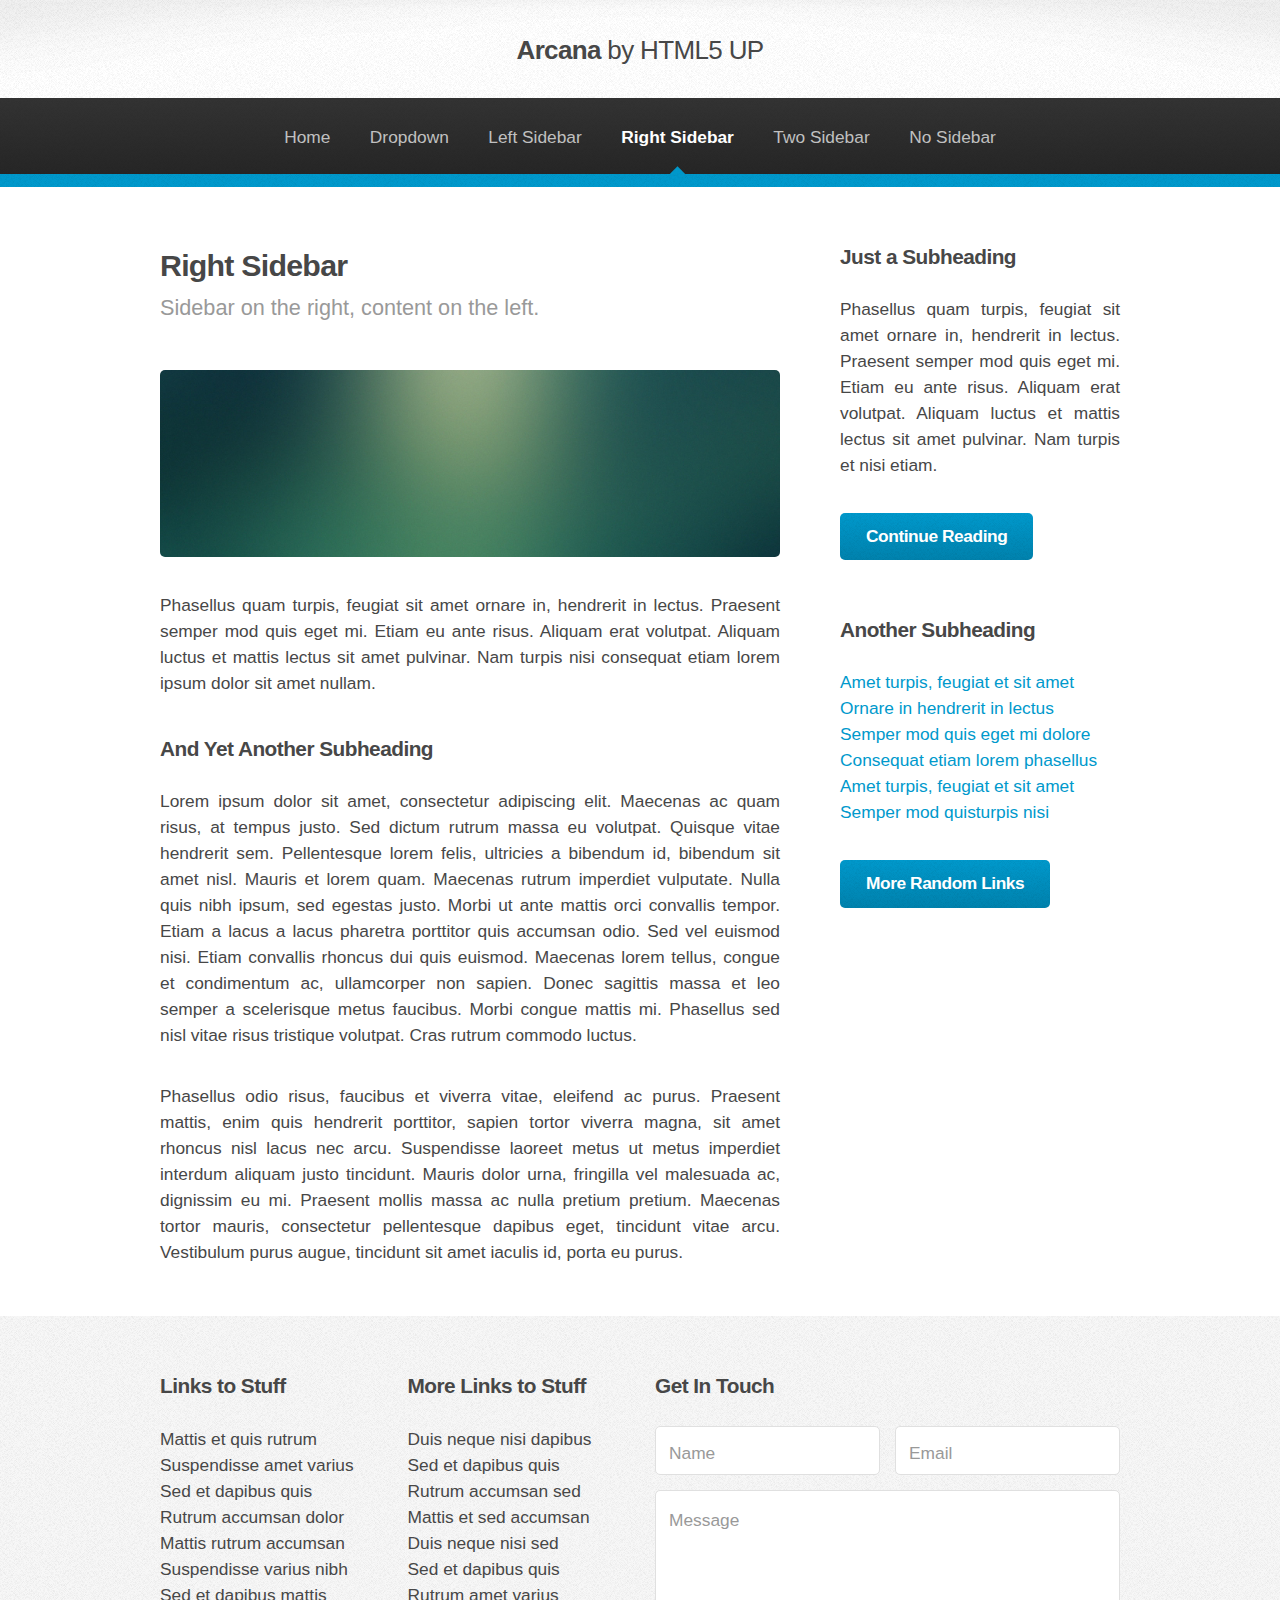
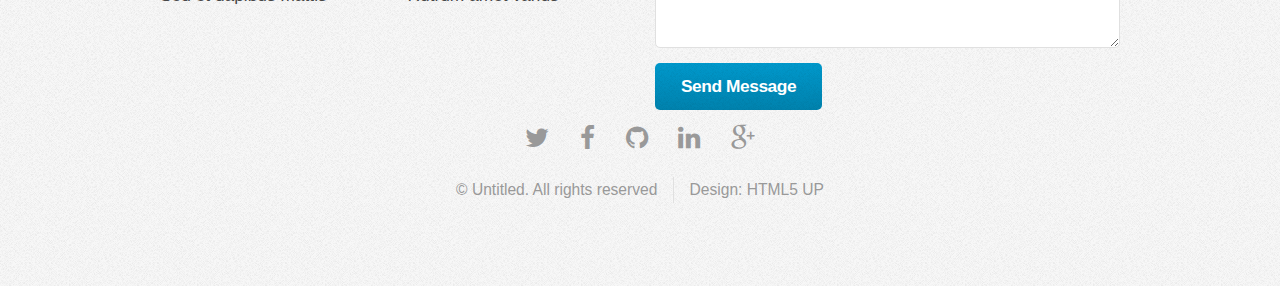
<file: right-sidebar.html>
<!DOCTYPE HTML>
<!--
	Arcana by HTML5 UP
	html5up.net | @n33co
	Free for personal and commercial use under the CCA 3.0 license (html5up.net/license)
-->
<html>
	<head>
		<title>Right Sidebar - Arcana by HTML5 UP</title>
		<meta http-equiv="content-type" content="text/html; charset=utf-8" />
		<meta name="description" content="" />
		<meta name="keywords" content="" />
		<!--[if lte IE 8]><script src="css/ie/html5shiv.js"></script><![endif]-->
		<script src="js/jquery.min.js"></script>
		<script src="js/jquery.dropotron.min.js"></script>
		<script src="js/skel.min.js"></script>
		<script src="js/skel-layers.min.js"></script>
		<script src="js/init.js"></script>
		<noscript>
			<link rel="stylesheet" href="css/skel.css" />
			<link rel="stylesheet" href="css/style.css" />
			<link rel="stylesheet" href="css/style-wide.css" />
		</noscript>
		<!--[if lte IE 8]><link rel="stylesheet" href="css/ie/v8.css" /><![endif]-->
	</head>
	<body>

		<!-- Header -->
			<div id="header">
						
				<!-- Logo -->
					<h1><a href="index.html" id="logo">Arcana <em>by HTML5 UP</em></a></h1>
				
				<!-- Nav -->
					<nav id="nav">
						<ul>
							<li><a href="index.html">Home</a></li>
							<li>
								<a href="">Dropdown</a>
								<ul>
									<li><a href="#">Lorem dolor</a></li>
									<li><a href="#">Magna phasellus</a></li>
									<li><a href="#">Etiam sed tempus</a></li>
									<li>
										<a href="">Submenu</a>
										<ul>
											<li><a href="#">Lorem dolor</a></li>
											<li><a href="#">Phasellus magna</a></li>
											<li><a href="#">Magna phasellus</a></li>
											<li><a href="#">Etiam nisl</a></li>
											<li><a href="#">Veroeros feugiat</a></li>
										</ul>
									</li>
									<li><a href="#">Veroeros feugiat</a></li>
								</ul>
							</li>
							<li><a href="left-sidebar.html">Left Sidebar</a></li>
							<li class="current"><a href="right-sidebar.html">Right Sidebar</a></li>
							<li><a href="two-sidebar.html">Two Sidebar</a></li>
							<li><a href="no-sidebar.html">No Sidebar</a></li>
						</ul>
					</nav>

			</div>
			
		<!-- Main -->
			<section class="wrapper style1">
				<div class="container">
					<div class="row 200%">
						<div class="8u 12u(2)">
							<div id="content">

								<!-- Content -->
							
									<article>
										<header>
											<h2>Right Sidebar</h2>
											<p>Sidebar on the right, content on the left.</p>
										</header>
										
										<span class="image featured"><img src="images/banner.jpg" alt="" /></span>
										
										<p>Phasellus quam turpis, feugiat sit amet ornare in, hendrerit in lectus. 
										Praesent semper mod quis eget mi. Etiam eu ante risus. Aliquam erat volutpat. 
										Aliquam luctus et mattis lectus sit amet pulvinar. Nam turpis nisi 
										consequat etiam lorem ipsum dolor sit amet nullam.</p>
										
										<h3>And Yet Another Subheading</h3>
										<p>Lorem ipsum dolor sit amet, consectetur adipiscing elit. Maecenas ac quam risus, at tempus 
										justo. Sed dictum rutrum massa eu volutpat. Quisque vitae hendrerit sem. Pellentesque lorem felis, 
										ultricies a bibendum id, bibendum sit amet nisl. Mauris et lorem quam. Maecenas rutrum imperdiet 
										vulputate. Nulla quis nibh ipsum, sed egestas justo. Morbi ut ante mattis orci convallis tempor. 
										Etiam a lacus a lacus pharetra porttitor quis accumsan odio. Sed vel euismod nisi. Etiam convallis 
										rhoncus dui quis euismod. Maecenas lorem tellus, congue et condimentum ac, ullamcorper non sapien. 
										Donec sagittis massa et leo semper a scelerisque metus faucibus. Morbi congue mattis mi. 
										Phasellus sed nisl vitae risus tristique volutpat. Cras rutrum commodo luctus.</p>

										<p>Phasellus odio risus, faucibus et viverra vitae, eleifend ac purus. Praesent mattis, enim 
										quis hendrerit porttitor, sapien tortor viverra magna, sit amet rhoncus nisl lacus nec arcu. 
										Suspendisse laoreet metus ut metus imperdiet interdum aliquam justo tincidunt. Mauris dolor urna, 
										fringilla vel malesuada ac, dignissim eu mi. Praesent mollis massa ac nulla pretium pretium. 
										Maecenas tortor mauris, consectetur pellentesque dapibus eget, tincidunt vitae arcu. 
										Vestibulum purus augue, tincidunt sit amet iaculis id, porta eu purus.</p>
									</article>
						
							</div>
						</div>
						<div class="4u 12u(2)">
							<div id="sidebar">

								<!-- Sidebar -->
							
									<section>
										<h3>Just a Subheading</h3>
										<p>Phasellus quam turpis, feugiat sit amet ornare in, hendrerit in lectus. 
										Praesent semper mod quis eget mi. Etiam eu ante risus. Aliquam erat volutpat. 
										Aliquam luctus et mattis lectus sit amet pulvinar. Nam turpis et nisi etiam.</p>
										<footer>
											<a href="#" class="button">Continue Reading</a>
										</footer>
									</section>

									<section>
										<h3>Another Subheading</h3>
										<ul class="links">
											<li><a href="#">Amet turpis, feugiat et sit amet</a></li>
											<li><a href="#">Ornare in hendrerit in lectus</a></li>
											<li><a href="#">Semper mod quis eget mi dolore</a></li>
											<li><a href="#">Consequat etiam lorem phasellus</a></li>
											<li><a href="#">Amet turpis, feugiat et sit amet</a></li>
											<li><a href="#">Semper mod quisturpis nisi</a></li>
										</ul>
										<footer>
											<a href="#" class="button">More Random Links</a>
										</footer>
									</section>
						
							</div>
						</div>
					</div>
				</div>
			</section>			

		<!-- Footer -->
			<div id="footer">
				<div class="container">
					<div class="row">
						<section class="3u 6u(2) 12u$(3)">
							<h3>Links to Stuff</h3>
							<ul class="links">
								<li><a href="#">Mattis et quis rutrum</a></li>
								<li><a href="#">Suspendisse amet varius</a></li>
								<li><a href="#">Sed et dapibus quis</a></li>
								<li><a href="#">Rutrum accumsan dolor</a></li>
								<li><a href="#">Mattis rutrum accumsan</a></li>
								<li><a href="#">Suspendisse varius nibh</a></li>
								<li><a href="#">Sed et dapibus mattis</a></li>
							</ul>
						</section>
						<section class="3u 6u$(2) 12u$(3)">
							<h3>More Links to Stuff</h3>
							<ul class="links">
								<li><a href="#">Duis neque nisi dapibus</a></li>
								<li><a href="#">Sed et dapibus quis</a></li>
								<li><a href="#">Rutrum accumsan sed</a></li>
								<li><a href="#">Mattis et sed accumsan</a></li>
								<li><a href="#">Duis neque nisi sed</a></li>
								<li><a href="#">Sed et dapibus quis</a></li>
								<li><a href="#">Rutrum amet varius</a></li>
							</ul>
						</section>
						<section class="6u 12u(2)">
							<h3>Get In Touch</h3>
							<form>
								<div class="row 50%">
									<div class="6u 12u(3)">
										<input type="text" name="name" id="name" placeholder="Name" />
									</div>
									<div class="6u 12u(3)">
										<input type="email" name="email" id="email" placeholder="Email" />
									</div>
								</div>
								<div class="row 50%">
									<div class="12u">
										<textarea name="message" id="message" placeholder="Message" rows="5"></textarea>
									</div>
								</div>
								<div class="row 50%">
									<div class="12u">
										<ul class="actions">
											<li><input type="submit" class="button alt" value="Send Message" /></li>
										</ul>
									</div>
								</div>
							</form>
						</section>
					</div>
				</div>

				<!-- Icons -->
					<ul class="icons">
						<li><a href="#" class="icon fa-twitter"><span class="label">Twitter</span></a></li>
						<li><a href="#" class="icon fa-facebook"><span class="label">Facebook</span></a></li>
						<li><a href="#" class="icon fa-github"><span class="label">GitHub</span></a></li>
						<li><a href="#" class="icon fa-linkedin"><span class="label">LinkedIn</span></a></li>
						<li><a href="#" class="icon fa-google-plus"><span class="label">Google+</span></a></li>
					</ul>

				<!-- Copyright -->
					<div class="copyright">
						<ul class="menu">
							<li>&copy; Untitled. All rights reserved</li><li>Design: <a href="http://html5up.net">HTML5 UP</a></li>
						</ul>
					</div>

			</div>

	</body>
</html>
</file>
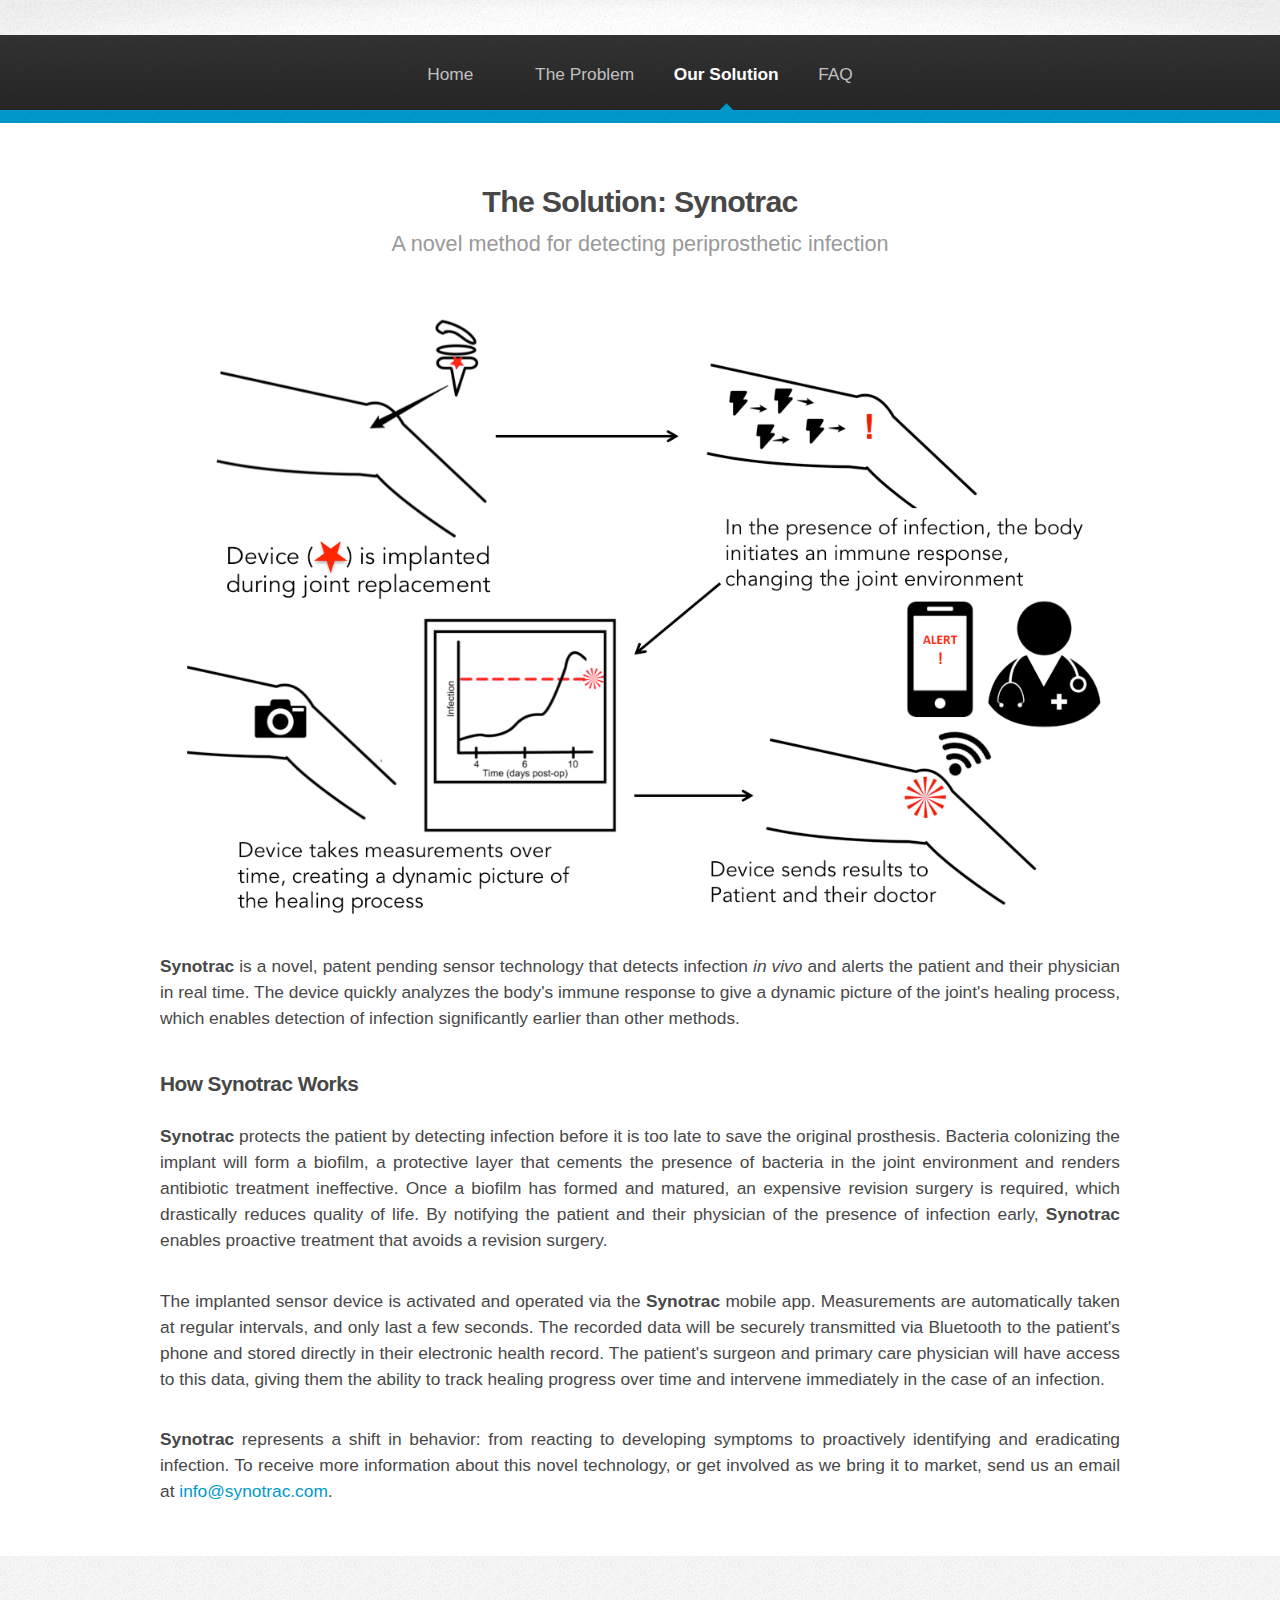
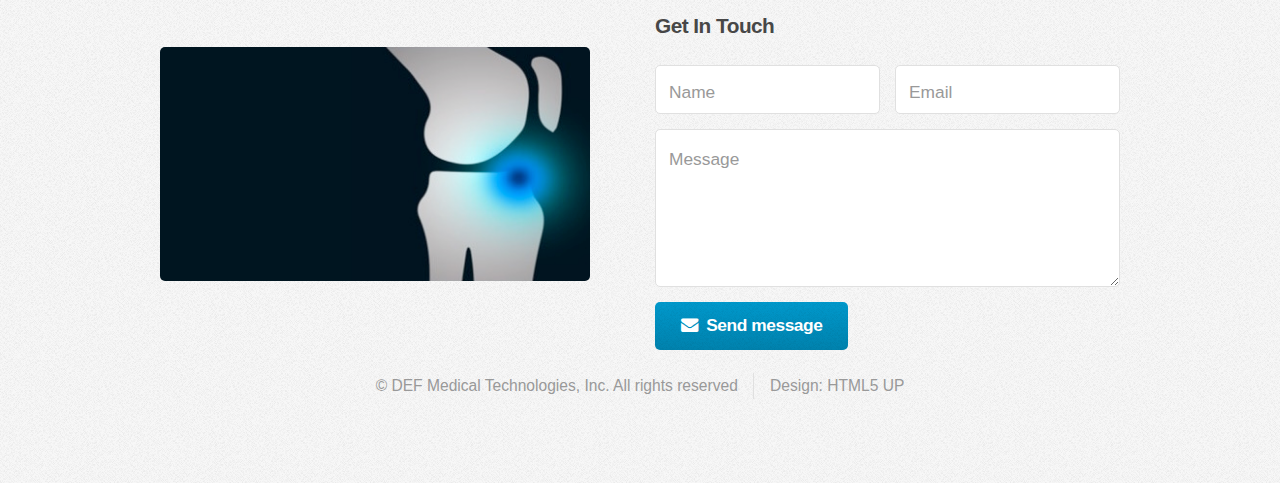
<file: solution.html>
<!DOCTYPE HTML>
<!--
	Arcana by HTML5 UP
	html5up.net | @n33co
	Free for personal and commercial use under the CCA 3.0 license (html5up.net/license)
-->
<html>
	<head>
		<title>Synotrac</title>
		<meta http-equiv="content-type" content="text/html; charset=utf-8" />
		<meta name="description" content="" />
		<meta name="keywords" content="" />
		<!--[if lte IE 8]><script src="css/ie/html5shiv.js"></script><![endif]-->
		<script src="js/jquery.min.js"></script>
		<script src="js/jquery.dropotron.min.js"></script>
		<script src="js/skel.min.js"></script>
		<script src="js/skel-layers.min.js"></script>
		<script src="js/init.js"></script>
		<script>
  (function(i,s,o,g,r,a,m){i['GoogleAnalyticsObject']=r;i[r]=i[r]||function(){
  (i[r].q=i[r].q||[]).push(arguments)},i[r].l=1*new Date();a=s.createElement(o),
  m=s.getElementsByTagName(o)[0];a.async=1;a.src=g;m.parentNode.insertBefore(a,m)
  })(window,document,'script','https://www.google-analytics.com/analytics.js','ga');

  ga('create', 'UA-83063847-1', 'auto');
  ga('send', 'pageview');

</script>
		<noscript>
			<link rel="stylesheet" href="css/skel.css" />
			<link rel="stylesheet" href="css/style.css" />
			<link rel="stylesheet" href="css/style-wide.css" />
		</noscript>
		<!--[if lte IE 8]><link rel="stylesheet" href="css/ie/v8.css" /><![endif]-->
	</head>
	<body>

		<!-- Header -->
			<div id="header">
						
				<!-- Logo
					<h1><a href="index.html" id="logo">Arcana <em>by HTML5 UP</em></a></h1> -->
				
				<!-- Nav -->
					<nav id="nav">
						<ul>
							<li><a href="index.html">Home</a></li>
							<li>
							<!-- <a href="">Dropdown</a>
								<ul>
									<li><a href="#">Lorem dolor</a></li>
									<li><a href="#">Magna phasellus</a></li>
									<li><a href="#">Etiam sed tempus</a></li>
									<li>
										<a href="">Submenu</a>
										<ul>
											<li><a href="#">Lorem dolor</a></li>
											<li><a href="#">Phasellus magna</a></li>
											<li><a href="#">Magna phasellus</a></li>
											<li><a href="#">Etiam nisl</a></li>
											<li><a href="#">Veroeros feugiat</a></li>
										</ul>
									</li>
									<li><a href="#">Veroeros feugiat</a></li>
								</ul>
							-->
							</li>
							<li><a href="problem.html">The Problem</a></li> 
							<li  class="current"><a href="solution.html">Our Solution</a></li>
							<li><a href="FAQs.html">FAQ</a></li>
							<!-- <li><a href="no-sidebar.html">About Us</a></li> -->
						</ul>
					</nav>

			</div>
			
		<!-- Main -->
			<section class="wrapper style1">
				<div class="container">
					<div id="content">

						<!-- Content -->
					
							<article>
								<header>
									<h2 style="text-align:center;">The Solution: Synotrac</h2>
									<p style="text-align:center;">A novel method for detecting periprosthetic infection</p>
								</header>
								
								<span class="image featured"><img src="images/solution.png" alt="" /></span>
								
								<p><b>Synotrac</b> is a novel, patent pending sensor technology that detects infection <i>in vivo</i> and alerts the patient and their physician in real time. The device quickly analyzes the body's immune response to give a dynamic picture of the joint's healing process, which enables detection of infection significantly earlier than other methods.</p>
								
								<h3>How Synotrac Works</h3>
								<p><b>Synotrac</b> protects the patient by detecting infection before it is too late to save the original prosthesis. Bacteria colonizing the implant will form a biofilm, a protective layer that cements the presence of bacteria in the joint environment and renders antibiotic treatment ineffective. Once a biofilm has formed and matured, an expensive revision surgery is required, which drastically reduces quality of life. By notifying the patient and their physician of the presence of infection early, <b>Synotrac</b> enables proactive treatment that avoids a revision surgery.</p>

								<p>The implanted sensor device is activated and operated via the <b>Synotrac</b> mobile app. Measurements are automatically taken at regular intervals, and only last a few seconds. The recorded data will be securely transmitted via Bluetooth to the patient's phone and stored directly in their electronic health record. The patient's surgeon and primary care physician will have access to this data, giving them the ability to track healing progress over time and intervene immediately in the case of an infection.</p>

								<p><b>Synotrac</b> represents a shift in behavior: from reacting to developing symptoms to proactively identifying and eradicating infection. To receive more information about this novel technology, or get involved as we bring it to market, send us an email at <a href="mailto:forrest@synotrac.com, elsa@synotrac.com" target="_blank">info@synotrac.com</a>.</p>
							</article>
				
					</div>
				</div>
			</section>			

		<!-- Footer -->
		
			<div id="footer">
				<div class="container">
					<div class="row">
						<!-- <section class="3u 6u(2) 12u$(3)">
							<h3>Where We Are</h3>
							<ul class="links">
								<li><a href="#">Mattis et quis rutrum</a></li>
								<li><a href="#">Suspendisse amet varius</a></li>
								<li><a href="#">Sed et dapibus quis</a></li>
								<li><a href="#">Rutrum accumsan dolor</a></li>
								<li><a href="#">Mattis rutrum accumsan</a></li>
								<li><a href="#">Suspendisse varius nibh</a></li>
								<li><a href="#">Sed et dapibus mattis</a></li>
							</ul>
						</section>
						<section class="3u 6u$(2) 12u$(3)">
							<h3>Where We're Going</h3>
							<ul class="links">
								<li><a href="#">Duis neque nisi dapibus</a></li>
								<li><a href="#">Sed et dapibus quis</a></li>
								<li><a href="#">Rutrum accumsan sed</a></li>
								<li><a href="#">Mattis et sed accumsan</a></li>
								<li><a href="#">Duis neque nisi sed</a></li>
								<li><a href="#">Sed et dapibus quis</a></li>
								<li><a href="#">Rutrum amet varius</a></li>
							</ul>
						</section> -->
						<section class="6u 12u(2)">
							<div class="image thin">
								<img src="images/knee_icon_long.jpg" alt="synotrac logo"/>
							</div>
						</section>
						<section class="6u 12u(2)">
							<h3>Get In Touch</h3>
							<form>
								<div class="row 50%">
									<div class="6u 12u(3)">
										<input type="text" name="name" id="name" placeholder="Name" />
									</div>
									<div class="6u 12u(3)">
										<input type="email" name="email" id="email" placeholder="Email" />
									</div>
								</div>
								<div class="row 50%">
									<div class="12u">
										<textarea name="message" id="message" placeholder="Message" rows="5"></textarea>
									</div>
								</div>
								<div class="row 50%">
									<div class="12u">
										<ul class="actions">
											<a href="mailto:forrest@synotrac.com, elsa@synotrac.com" class="button icon fa-envelope"><span style="color: white">Send message</span></a>
										</ul>
									</div>
								</div>
							</form>
						</section>
					</div>
				</div>

				<!-- Icons -->
				<!--
					<ul class="icons">
						<li><a href="#" class="icon fa-twitter"><span class="label">Twitter</span></a></li>
						<li><a href="#" class="icon fa-facebook"><span class="label">Facebook</span></a></li>
						<li><a href="#" class="icon fa-github"><span class="label">GitHub</span></a></li>
						<li><a href="#" class="icon fa-linkedin"><span class="label">LinkedIn</span></a></li>
						<li><a href="#" class="icon fa-google-plus"><span class="label">Google+</span></a></li>
					</ul>
			
				<! Copyright -->
					
					<div class="copyright">
						<ul class="menu">
							<li>&copy; DEF Medical Technologies, Inc. All rights reserved</li><li>Design: <a href="http://html5up.net">HTML5 UP</a></li>
						</ul>
					</div>

			</div>

	</body>
</html>
</file>
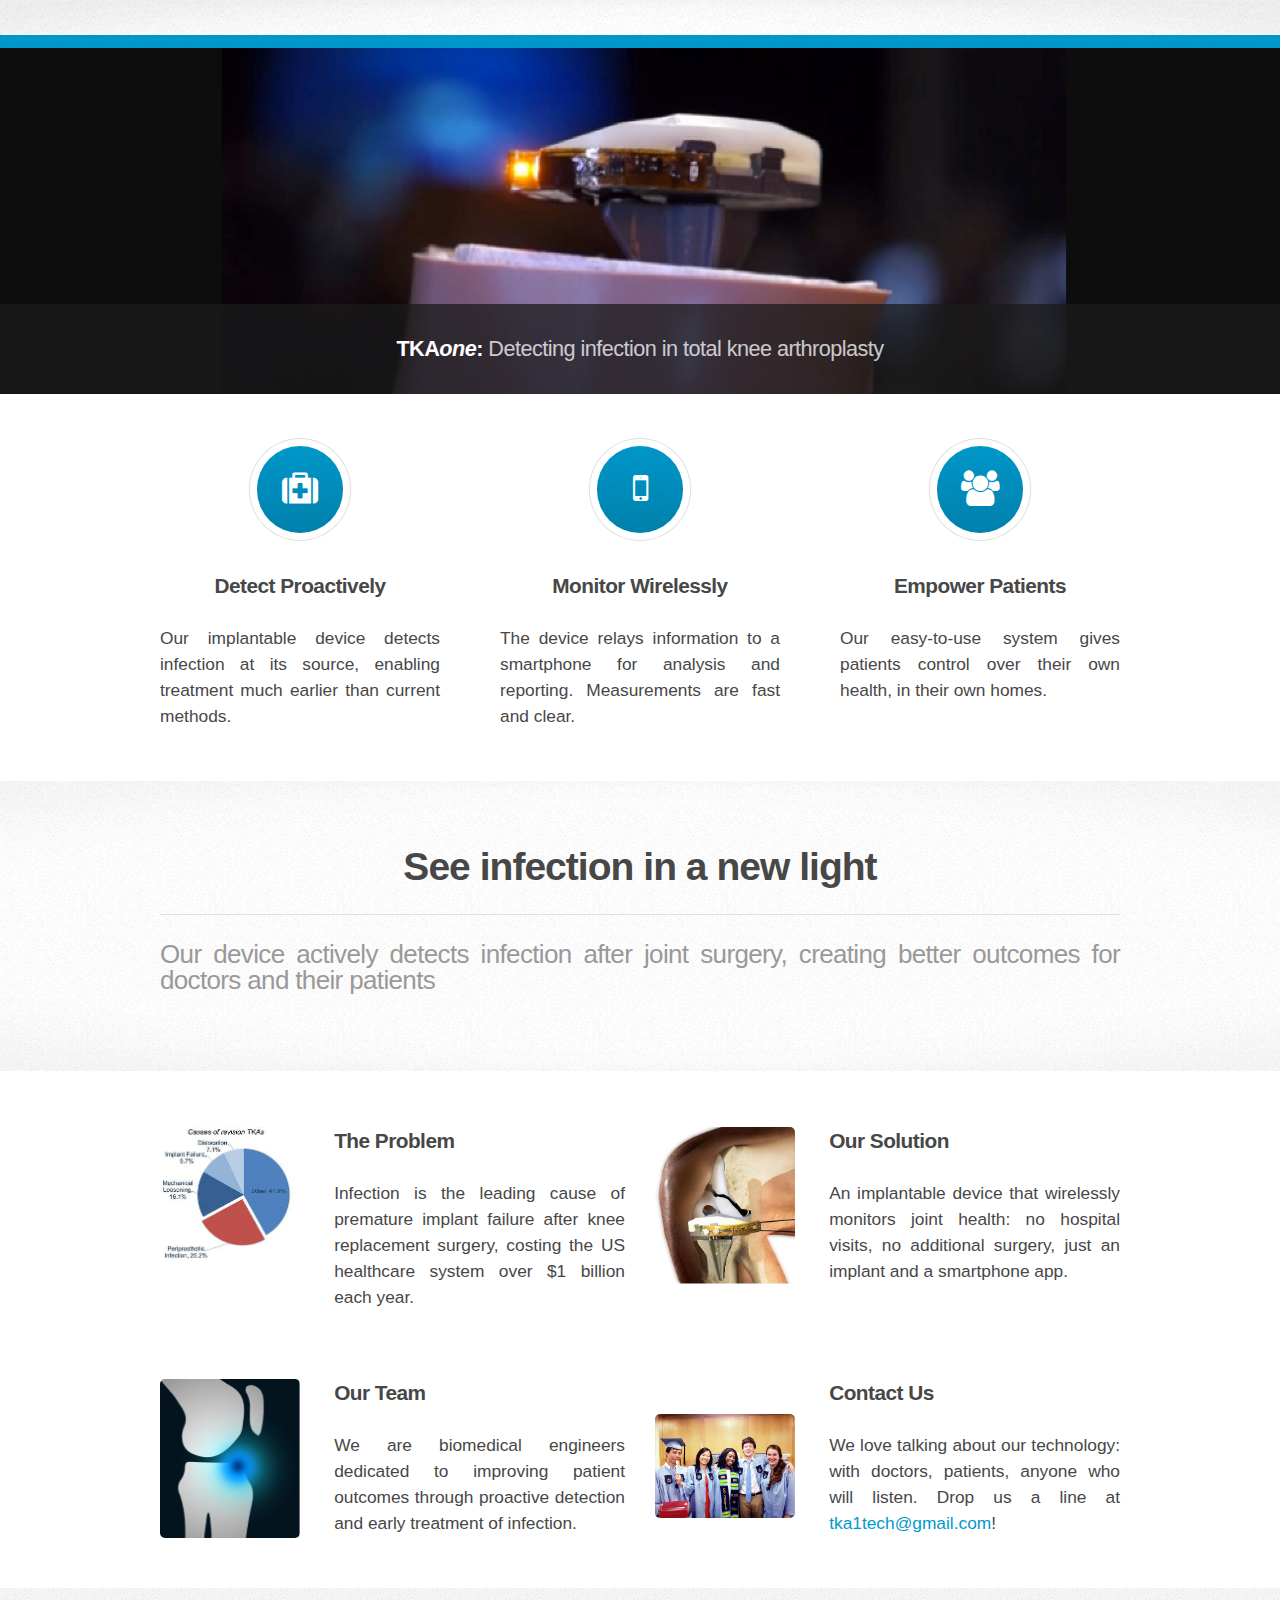
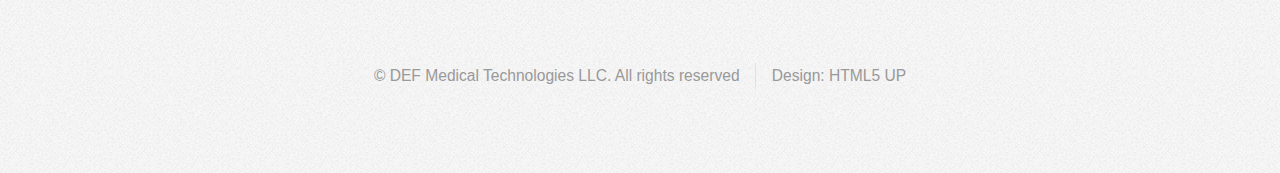
<file: summer_celly.html>
<!DOCTYPE HTML>
<!--
	Arcana by HTML5 UP
	html5up.net | @n33co
	Free for personal and commercial use under the CCA 3.0 license (html5up.net/license)
-->
<html>
	<head>
		<title>TKAone</title>
		<meta http-equiv="content-type" content="text/html; charset=utf-8" />
		<meta name="description" content="" />
		<meta name="keywords" content="" />
		<!--[if lte IE 8]><script src="css/ie/html5shiv.js"></script><![endif]-->
		<script src="js/jquery.min.js"></script>
		<script src="js/jquery.dropotron.min.js"></script>
		<script src="js/skel.min.js"></script>
		<script src="js/skel-layers.min.js"></script>
		<script src="js/init.js"></script>
		<noscript>
			<link rel="stylesheet" href="css/skel.css" />
			<link rel="stylesheet" href="css/style.css" />
			<link rel="stylesheet" href="css/style-wide.css" />
		</noscript>
		<!--[if lte IE 8]><link rel="stylesheet" href="css/ie/v8.css" /><![endif]-->
	</head>
	<body>

		<!-- Header -->
			<div id="header">
						
				<!-- Logo -->
					<!-- <h1><a href="index.html" id="logo">TKA<i>one</i> <br><em>Detecting infection in total knee arthroplasty</em></a></h1> -->
				
				<!-- Nav -->
					
					<nav id="nav">
						<!--
						<ul>
							<li class="current"><a href="index.html">Home</a></li>
							<li>
							-->
							<!-- <a href="">Dropdown</a>
								<ul>
									<li><a href="#">Lorem dolor</a></li>
									<li><a href="#">Magna phasellus</a></li>
									<li><a href="#">Etiam sed tempus</a></li>
									<li>
										<a href="">Submenu</a>
										<ul>
											<li><a href="#">Lorem dolor</a></li>
											<li><a href="#">Phasellus magna</a></li>
											<li><a href="#">Magna phasellus</a></li>
											<li><a href="#">Etiam nisl</a></li>
											<li><a href="#">Veroeros feugiat</a></li>
										</ul>
									</li>
									<li><a href="#">Veroeros feugiat</a></li>
								</ul>
							-->
						<!--
							</li>
							<li><a href="left-sidebar.html">The Problem</a></li>
							<li><a href="right-sidebar.html">Our Solution</a></li>
							<li><a href="two-sidebar.html">FAQ</a></li>
							<li><a href="no-sidebar.html">About Us</a></li>
						</ul> -->
					</nav>

			</div>
			
		<!-- Banner -->
			<section id="banner">
				<header>
					<h2>TKA<i>one</i>: <em>Detecting infection in total knee arthroplasty</em></h2>
					<!-- <a href="#" class="button">Learn More</a> -->
				</header>
			</section>

		<!-- Highlights -->
			<section class="wrapper style1">
				<div class="container">
					<div class="row 200%">
						<section class="4u 12u(2)">
							<div class="box highlight">
								<i class="icon major fa-medkit"></i>
								<h3>Detect Proactively</h3>
								<p>Our implantable device detects infection at its source, enabling treatment much earlier than current methods.</p>
							</div>
						</section>
						<section class="4u 12u(2)">
							<div class="box highlight">
								<i class="icon major fa-mobile"></i>
								<h3>Monitor Wirelessly</h3>
								<p>The device relays information to a smartphone for analysis and reporting. Measurements are fast and clear.</p>
							</div>
						</section>
						<section class="4u 12u(2)">
							<div class="box highlight">
								<i class="icon major fa-users"></i>
								<h3>Empower Patients</h3>
								<p>Our easy-to-use system gives patients control over their own health, in their own homes.</p>
							</div>
						</section>
					</div>
				</div>
			</section>

		<!-- Gigantic Heading -->
			<section class="wrapper style2">
				<div class="container">
					<header class="major">
						<h2>See infection in a new light</h2>
						<p>Our device actively detects infection after joint surgery, creating better outcomes for doctors and their patients</p>
					</header>
				</div>
			</section>

		<!-- Posts -->
			<section class="wrapper style1">
				<div class="container">
					<div class="row">
						<section class="6u 12u(2)">
							<div class="box post">
								<a href="problem.html" class="image left"><img src="images/revision_chart.jpg" alt="" /></a>
								<div class="inner">
									<h3><a href="problem.html">The Problem</a></h3>
									<p>Infection is the leading cause of premature implant failure after knee replacement surgery, costing the US healthcare system over $1 billion each year.</p>
								</div>
							</div>
						</section>
						<section class="6u 12u(2)">
							<div class="box post">
								<a href="solution.html" class="image left"><img src="images/device_schematic.jpg" alt="" /></a>
								<div class="inner">
									<h3><a href="solution.html">Our Solution</a></h3>
									<p>An implantable device that wirelessly monitors joint health: no hospital visits, no additional surgery, just an implant and a smartphone app.</p>
								</div>
							</div>
						</section>
					</div>
					<div class="row">
						<section class="6u 12u(2)">
							<div class="box post">
								<a href="about_us.html" class="image left"><img src="images/logo.png" alt="" /></a>
								<div class="inner">
									<h3><a href="about_us.html">Our Team</a></h3>
									<p>We are biomedical engineers dedicated to improving patient outcomes through proactive detection and early treatment of infection.</p>
								</div>
							</div>
						</section>
						<section class="6u 12u(2)">
							<div class="box post">
								<a href="#" class="image thin"><img src="images/TKAone_team.jpg" alt="" /></a>
								<div class="inner">
									<h3>Contact Us</h3>
									<p>We love talking about our technology: with doctors, patients, anyone who will listen. Drop us a line at <a href="mailto:fam2138@gmail.com, elsa.m.swanson@gmail.com, tka1tech@gmail.com">tka1tech@gmail.com</a>!</p>
								</div>
							</div>
						</section>
					</div>
				</div>
			</section>
			
		<!-- CTA -->
			<!-- <section id="cta" class="wrapper style3">
				<div class="container">
					<header>
						<h2>Are you ready to continue your quest?</h2>
						<a href="#" class="button">Insert Coin</a>
					</header>
				</div>
			</section> -->

		<!-- Footer -->
		
			<div id="footer">
				<!--
				<div class="container">
					<div class="row">
						<section class="3u 6u(2) 12u$(3)">
							<h3>Where We Are</h3>
							<ul class="links">
								<li><a href="#">Mattis et quis rutrum</a></li>
								<li><a href="#">Suspendisse amet varius</a></li>
								<li><a href="#">Sed et dapibus quis</a></li>
								<li><a href="#">Rutrum accumsan dolor</a></li>
								<li><a href="#">Mattis rutrum accumsan</a></li>
								<li><a href="#">Suspendisse varius nibh</a></li>
								<li><a href="#">Sed et dapibus mattis</a></li>
							</ul>
						</section>
						<section class="3u 6u$(2) 12u$(3)">
							<h3>Where We're Going</h3>
							<ul class="links">
								<li><a href="#">Duis neque nisi dapibus</a></li>
								<li><a href="#">Sed et dapibus quis</a></li>
								<li><a href="#">Rutrum accumsan sed</a></li>
								<li><a href="#">Mattis et sed accumsan</a></li>
								<li><a href="#">Duis neque nisi sed</a></li>
								<li><a href="#">Sed et dapibus quis</a></li>
								<li><a href="#">Rutrum amet varius</a></li>
							</ul>
						</section>
						<section class="6u 12u(2)">
							<h3>Get In Touch</h3>
							<form>
								<div class="row 50%">
									<div class="6u 12u(3)">
										<input type="text" name="name" id="name" placeholder="Name" />
									</div>
									<div class="6u 12u(3)">
										<input type="email" name="email" id="email" placeholder="Email" />
									</div>
								</div>
								<div class="row 50%">
									<div class="12u">
										<textarea name="message" id="message" placeholder="Message" rows="5"></textarea>
									</div>
								</div>
								<div class="row 50%">
									<div class="12u">
										<ul class="actions">
											<a href="mailto:fam2138@gmail.com, elsa.m.swanson@gmail.com" class="button icon fa-envelope"><span style="color: white">Send message</span></a>
										</ul>
									</div>
								</div>
							</form>
						</section>
					</div>
				</div>
			-->
				<!-- Icons -->
					<!--
					<ul class="icons">
						<li><a href="#" class="icon fa-twitter"><span class="label">Twitter</span></a></li>
						<li><a href="#" class="icon fa-facebook"><span class="label">Facebook</span></a></li>
						<li><a href="#" class="icon fa-github"><span class="label">GitHub</span></a></li>
						<li><a href="#" class="icon fa-linkedin"><span class="label">LinkedIn</span></a></li>
						<li><a href="#" class="icon fa-google-plus"><span class="label">Google+</span></a></li>
					</ul>
				-->
				<!-- Copyright -->
					<div class="copyright">
						<ul class="menu">
							<li>&copy; DEF Medical Technologies LLC. All rights reserved</li><li>Design: <a href="http://html5up.net">HTML5 UP</a></li>
						</ul>
					</div>

			</div>

	</body>
</html>
</file>
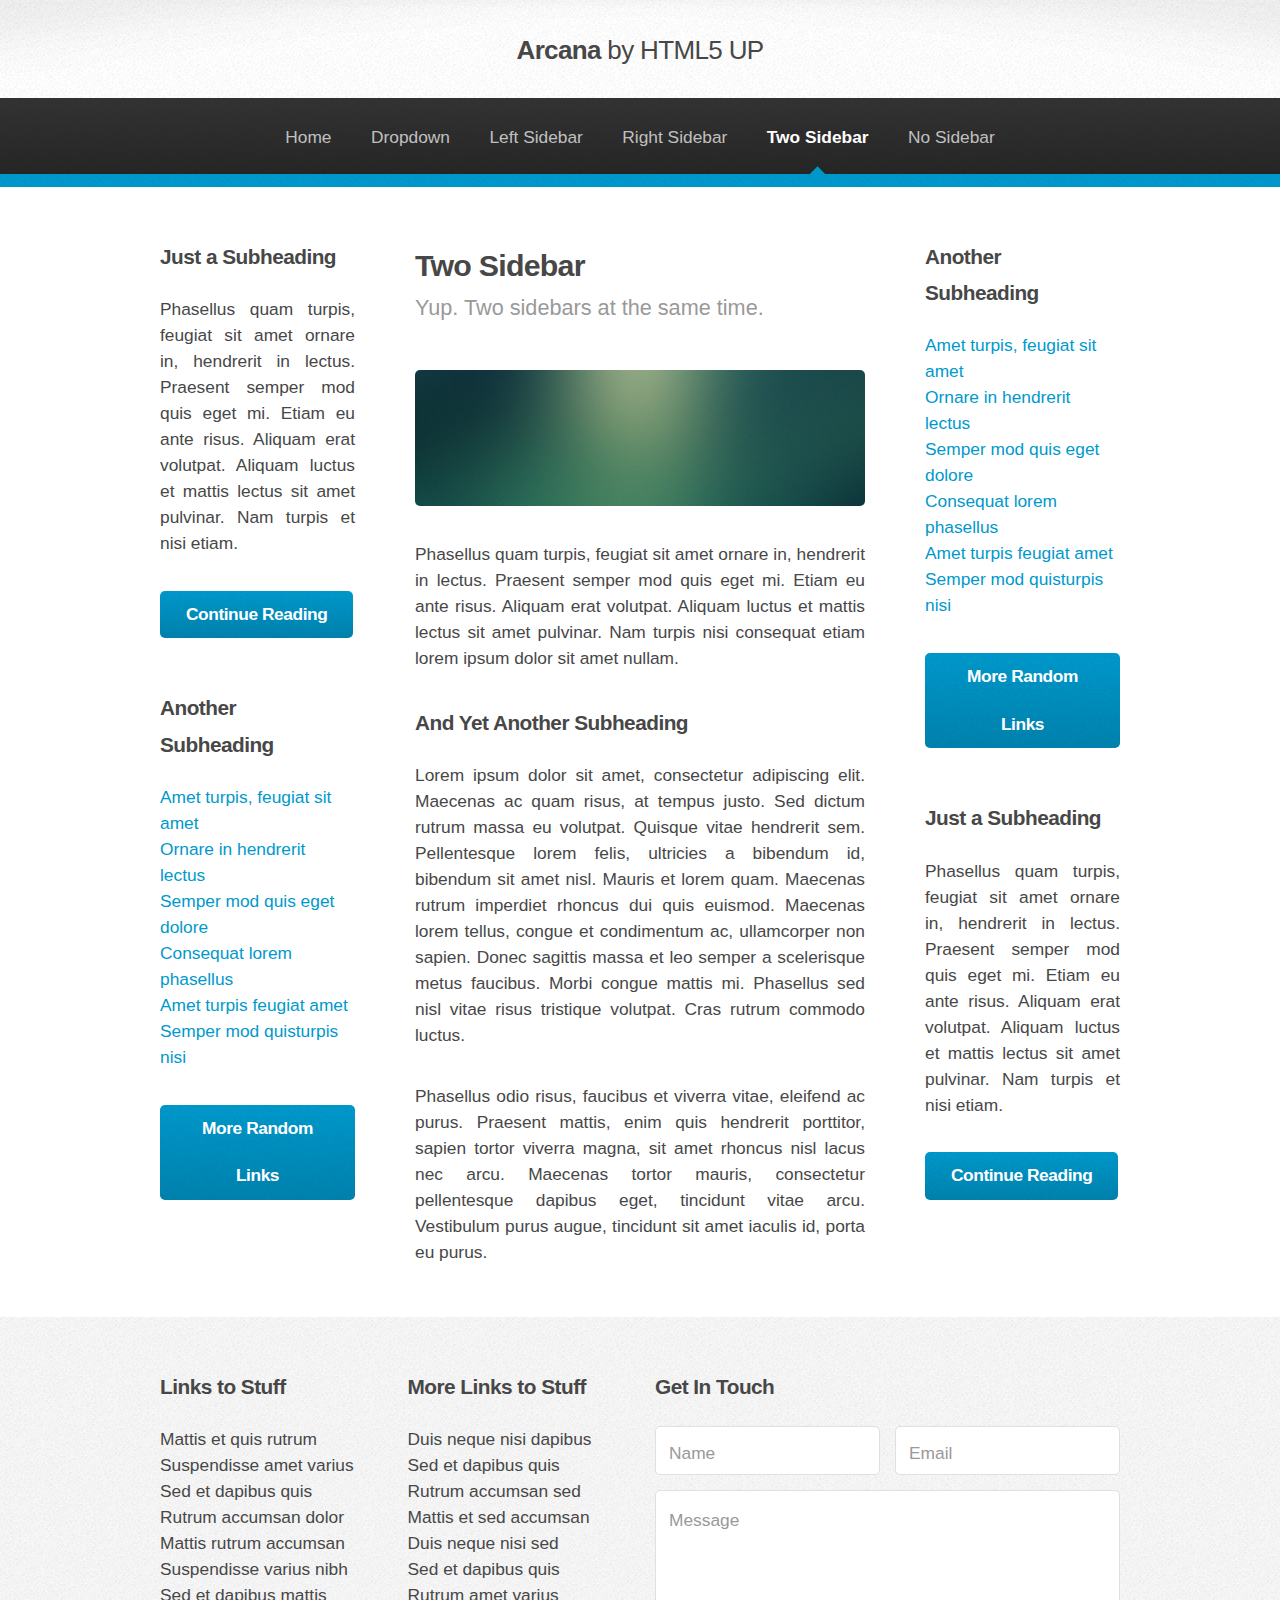
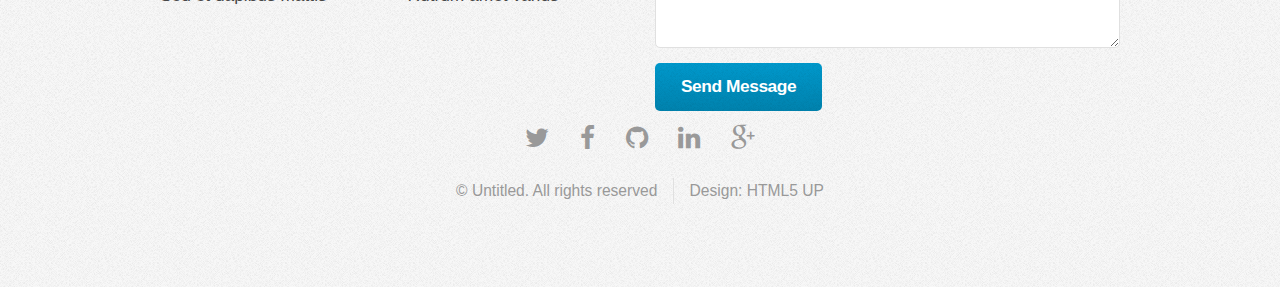
<file: two-sidebar.html>
<!DOCTYPE HTML>
<!--
	Arcana by HTML5 UP
	html5up.net | @n33co
	Free for personal and commercial use under the CCA 3.0 license (html5up.net/license)
-->
<html>
	<head>
		<title>Two Sidebar - Arcana by HTML5 UP</title>
		<meta http-equiv="content-type" content="text/html; charset=utf-8" />
		<meta name="description" content="" />
		<meta name="keywords" content="" />
		<!--[if lte IE 8]><script src="css/ie/html5shiv.js"></script><![endif]-->
		<script src="js/jquery.min.js"></script>
		<script src="js/jquery.dropotron.min.js"></script>
		<script src="js/skel.min.js"></script>
		<script src="js/skel-layers.min.js"></script>
		<script src="js/init.js"></script>
		<noscript>
			<link rel="stylesheet" href="css/skel.css" />
			<link rel="stylesheet" href="css/style.css" />
			<link rel="stylesheet" href="css/style-wide.css" />
		</noscript>
		<!--[if lte IE 8]><link rel="stylesheet" href="css/ie/v8.css" /><![endif]-->
	</head>
	<body>

		<!-- Header -->
			<div id="header">
						
				<!-- Logo -->
					<h1><a href="index.html" id="logo">Arcana <em>by HTML5 UP</em></a></h1>
				
				<!-- Nav -->
					<nav id="nav">
						<ul>
							<li><a href="index.html">Home</a></li>
							<li>
								<a href="">Dropdown</a>
								<ul>
									<li><a href="#">Lorem dolor</a></li>
									<li><a href="#">Magna phasellus</a></li>
									<li><a href="#">Etiam sed tempus</a></li>
									<li>
										<a href="">Submenu</a>
										<ul>
											<li><a href="#">Lorem dolor</a></li>
											<li><a href="#">Phasellus magna</a></li>
											<li><a href="#">Magna phasellus</a></li>
											<li><a href="#">Etiam nisl</a></li>
											<li><a href="#">Veroeros feugiat</a></li>
										</ul>
									</li>
									<li><a href="#">Veroeros feugiat</a></li>
								</ul>
							</li>
							<li><a href="left-sidebar.html">Left Sidebar</a></li>
							<li><a href="right-sidebar.html">Right Sidebar</a></li>
							<li class="current"><a href="two-sidebar.html">Two Sidebar</a></li>
							<li><a href="no-sidebar.html">No Sidebar</a></li>
						</ul>
					</nav>

			</div>
			
		<!-- Main -->
			<section class="wrapper style1">
				<div class="container">
					<div class="row 200%">
						<div class="3u 12u(2)">
							<div id="sidebar1">

								<!-- Sidebar 1 -->
							
									<section>
										<h3>Just a Subheading</h3>
										<p>Phasellus quam turpis, feugiat sit amet ornare in, hendrerit in lectus. 
										Praesent semper mod quis eget mi. Etiam eu ante risus. Aliquam erat volutpat. 
										Aliquam luctus et mattis lectus sit amet pulvinar. Nam turpis et nisi etiam.</p>
										<footer>
											<a href="#" class="button">Continue Reading</a>
										</footer>
									</section>

									<section>
										<h3>Another Subheading</h3>
										<ul class="links">
											<li><a href="#">Amet turpis, feugiat sit amet</a></li>
											<li><a href="#">Ornare in hendrerit lectus</a></li>
											<li><a href="#">Semper mod quis eget dolore</a></li>
											<li><a href="#">Consequat lorem phasellus</a></li>
											<li><a href="#">Amet turpis feugiat amet</a></li>
											<li><a href="#">Semper mod quisturpis nisi</a></li>
										</ul>
										<footer>
											<a href="#" class="button">More Random Links</a>
										</footer>
									</section>
						
							</div>
						</div>
						<div class="6u 12u(2) important(2)">
							<div id="content">

								<!-- Content -->
							
									<article>
										<header>
											<h2>Two Sidebar</h2>
											<p>Yup. Two sidebars at the same time.</p>
										</header>
										
										<span class="image featured"><img src="images/banner.jpg" alt="" /></span>
										
										<p>Phasellus quam turpis, feugiat sit amet ornare in, hendrerit in lectus. 
										Praesent semper mod quis eget mi. Etiam eu ante risus. Aliquam erat volutpat. 
										Aliquam luctus et mattis lectus sit amet pulvinar. Nam turpis nisi 
										consequat etiam lorem ipsum dolor sit amet nullam.</p>
										
										<h3>And Yet Another Subheading</h3>
										<p>Lorem ipsum dolor sit amet, consectetur adipiscing elit. Maecenas ac quam risus, at tempus 
										justo. Sed dictum rutrum massa eu volutpat. Quisque vitae hendrerit sem. Pellentesque lorem felis, 
										ultricies a bibendum id, bibendum sit amet nisl. Mauris et lorem quam. Maecenas rutrum imperdiet 
										rhoncus dui quis euismod. Maecenas lorem tellus, congue et condimentum ac, ullamcorper non sapien. 
										Donec sagittis massa et leo semper a scelerisque metus faucibus. Morbi congue mattis mi. 
										Phasellus sed nisl vitae risus tristique volutpat. Cras rutrum commodo luctus.</p>

										<p>Phasellus odio risus, faucibus et viverra vitae, eleifend ac purus. Praesent mattis, enim 
										quis hendrerit porttitor, sapien tortor viverra magna, sit amet rhoncus nisl lacus nec arcu. 
										Maecenas tortor mauris, consectetur pellentesque dapibus eget, tincidunt vitae arcu. 
										Vestibulum purus augue, tincidunt sit amet iaculis id, porta eu purus.</p>
									</article>
						
							</div>
						</div>
						<div class="3u 12u(2)">
							<div id="sidebar2">

								<!-- Sidebar 2 -->

									<section>
										<h3>Another Subheading</h3>
										<ul class="links">
											<li><a href="#">Amet turpis, feugiat sit amet</a></li>
											<li><a href="#">Ornare in hendrerit lectus</a></li>
											<li><a href="#">Semper mod quis eget dolore</a></li>
											<li><a href="#">Consequat lorem phasellus</a></li>
											<li><a href="#">Amet turpis feugiat amet</a></li>
											<li><a href="#">Semper mod quisturpis nisi</a></li>
										</ul>
										<footer>
											<a href="#" class="button">More Random Links</a>
										</footer>
									</section>
													
									<section>
										<h3>Just a Subheading</h3>
										<p>Phasellus quam turpis, feugiat sit amet ornare in, hendrerit in lectus. 
										Praesent semper mod quis eget mi. Etiam eu ante risus. Aliquam erat volutpat. 
										Aliquam luctus et mattis lectus sit amet pulvinar. Nam turpis et nisi etiam.</p>
										<footer>
											<a href="#" class="button">Continue Reading</a>
										</footer>
									</section>

							</div>
						</div>
					</div>
				</div>
			</section>			

		<!-- Footer -->
			<div id="footer">
				<div class="container">
					<div class="row">
						<section class="3u 6u(2) 12u$(3)">
							<h3>Links to Stuff</h3>
							<ul class="links">
								<li><a href="#">Mattis et quis rutrum</a></li>
								<li><a href="#">Suspendisse amet varius</a></li>
								<li><a href="#">Sed et dapibus quis</a></li>
								<li><a href="#">Rutrum accumsan dolor</a></li>
								<li><a href="#">Mattis rutrum accumsan</a></li>
								<li><a href="#">Suspendisse varius nibh</a></li>
								<li><a href="#">Sed et dapibus mattis</a></li>
							</ul>
						</section>
						<section class="3u 6u$(2) 12u$(3)">
							<h3>More Links to Stuff</h3>
							<ul class="links">
								<li><a href="#">Duis neque nisi dapibus</a></li>
								<li><a href="#">Sed et dapibus quis</a></li>
								<li><a href="#">Rutrum accumsan sed</a></li>
								<li><a href="#">Mattis et sed accumsan</a></li>
								<li><a href="#">Duis neque nisi sed</a></li>
								<li><a href="#">Sed et dapibus quis</a></li>
								<li><a href="#">Rutrum amet varius</a></li>
							</ul>
						</section>
						<section class="6u 12u(2)">
							<h3>Get In Touch</h3>
							<form>
								<div class="row 50%">
									<div class="6u 12u(3)">
										<input type="text" name="name" id="name" placeholder="Name" />
									</div>
									<div class="6u 12u(3)">
										<input type="email" name="email" id="email" placeholder="Email" />
									</div>
								</div>
								<div class="row 50%">
									<div class="12u">
										<textarea name="message" id="message" placeholder="Message" rows="5"></textarea>
									</div>
								</div>
								<div class="row 50%">
									<div class="12u">
										<ul class="actions">
											<li><input type="submit" class="button alt" value="Send Message" /></li>
										</ul>
									</div>
								</div>
							</form>
						</section>
					</div>
				</div>

				<!-- Icons -->
					<ul class="icons">
						<li><a href="#" class="icon fa-twitter"><span class="label">Twitter</span></a></li>
						<li><a href="#" class="icon fa-facebook"><span class="label">Facebook</span></a></li>
						<li><a href="#" class="icon fa-github"><span class="label">GitHub</span></a></li>
						<li><a href="#" class="icon fa-linkedin"><span class="label">LinkedIn</span></a></li>
						<li><a href="#" class="icon fa-google-plus"><span class="label">Google+</span></a></li>
					</ul>

				<!-- Copyright -->
					<div class="copyright">
						<ul class="menu">
							<li>&copy; Untitled. All rights reserved</li><li>Design: <a href="http://html5up.net">HTML5 UP</a></li>
						</ul>
					</div>

			</div>

	</body>
</html>
</file>
<file: css/style-wide.css>
/*
	Arcana by HTML5 UP
	html5up.net | @n33co
	Free for personal and commercial use under the CCA 3.0 license (html5up.net/license)
*/

/* Basic */

	body, input, select, textarea {
		font-size: 14pt;
		line-height: 1.5em;
	}

/* Banner */

	#banner {
		height: 24em;
	}
</file>
<file: css/ie/v8.css>
/*
	Arcana by HTML5 UP
	html5up.net | @n33co
	Free for personal and commercial use under the CCA 3.0 license (html5up.net/license)
*/

/* Form */

	input[type="text"],
	input[type="password"],
	input[type="email"],
	textarea {
		position: relative;
		-ms-behavior: url("css/ie/PIE.htc");
	}

/* Image */

	.image {
		-ms-behavior: url("css/ie/PIE.htc");
	}

		.image img {
			position: relative;
			-ms-behavior: url("css/ie/PIE.htc");
		}

/* Icon */

	.icon.major {
		position: relative;
		-ms-behavior: url("css/ie/PIE.htc");
	}

/* Button */

	input[type="submit"],
	input[type="reset"],
	input[type="button"],
	.button {
		position: relative;
		-ms-behavior: url("css/ie/PIE.htc");
	}

/* Box */

	.box.post .inner {
		margin-left: 35%;
	}

/* Header */

	#nav > ul > li.current:before {
		display: none;
	}

/* Dropotron */

	.dropotron {
		-ms-behavior: url("css/ie/PIE.htc");
	}

/* Banner */

	#banner {
		-ms-behavior: url("css/ie/backgroundsize.min.htc");
	}

/* Wrapper */

	.wrapper.style2 {
		background: #fdfdfd url("../images/bg01.png");
	}
</file>
<file: css/skel.css>
/* Resets (http://meyerweb.com/eric/tools/css/reset/ | v2.0 | 20110126 | License: none (public domain)) */

	html,body,div,span,applet,object,iframe,h1,h2,h3,h4,h5,h6,p,blockquote,pre,a,abbr,acronym,address,big,cite,code,del,dfn,em,img,ins,kbd,q,s,samp,small,strike,strong,sub,sup,tt,var,b,u,i,center,dl,dt,dd,ol,ul,li,fieldset,form,label,legend,table,caption,tbody,tfoot,thead,tr,th,td,article,aside,canvas,details,embed,figure,figcaption,footer,header,hgroup,menu,nav,output,ruby,section,summary,time,mark,audio,video{margin:0;padding:0;border:0;font-size:100%;font:inherit;vertical-align:baseline;}article,aside,details,figcaption,figure,footer,header,hgroup,menu,nav,section{display:block;}body{line-height:1;}ol,ul{list-style:none;}blockquote,q{quotes:none;}blockquote:before,blockquote:after,q:before,q:after{content:'';content:none;}table{border-collapse:collapse;border-spacing:0;}body{-webkit-text-size-adjust:none}

/* Box Model */

	*, *:before, *:after {
		-moz-box-sizing: border-box;
		-webkit-box-sizing: border-box;
		box-sizing: border-box;
	}

/* Container */

	body {
		/* min-width: (containers) */
		min-width: 1200px;
	}

	.container {
		margin-left: auto;
		margin-right: auto;
		
		/* width: (containers) */
		width: 1200px;
	}

	/* Modifiers */

		/* 125% */
			.container.\31 25\25 {
				width: 100%;
				
				/* max-width: (containers * 1.25) */
				max-width: 1500px;

				/* min-width: (containers) */
				min-width: 1200px;
			}

		/* 75% */
			.container.\37 5\25 {
				
				/* width: (containers * 0.75) */
				width: 900px;

			}

		/* 50% */
			.container.\35 0\25 {
				
				/* width: (containers * 0.50) */
				width: 600px;

			}

		/* 25% */
			.container.\32 5\25 {
				
				/* width: (containers * 0.25) */
				width: 300px;

			}

/* Grid */

	.row > * {
		float: left;
	}
	
	.row:after, .row:before {
		content: '';
		display: block;
		clear: both;
		height: 0;
	}
	
	.row.uniform > * > :first-child {
		margin-top: 0;
	}
	
	.row.uniform > * > :last-child {
		margin-bottom: 0;
	}

	/* Gutters */

		/* Normal */
		
			.row > * {
				/* padding: (gutters.horizontal) 0 0 (gutters.vertical) */
				padding: 40px 0 0 40px;
			}

			.row {
				/* margin: -(gutters.horizontal) 0 0 -(gutters.vertical) */
				margin: -40px 0 0 -40px;
			}
			
			.row.uniform > * {
				/* padding: (gutters.vertical) 0 0 (gutters.vertical) */
				padding: 40px 0 0 40px;
			}

			.row.uniform {
				/* margin: -(gutters.vertical) 0 0 -(gutters.vertical) */
				margin: -40px 0 0 -40px;
			}
			
		/* 200% */
		
			.row.\32 00\25 > * {
				/* padding: (gutters.horizontal) 0 0 (gutters.vertical) */
				padding: 80px 0 0 80px;
			}

			.row.\32 00\25 {
				/* margin: -(gutters.horizontal) 0 0 -(gutters.vertical) */
				margin: -80px 0 0 -80px;
			}

			.row.uniform.\32 00\25 > * {
				/* padding: (gutters.vertical) 0 0 (gutters.vertical) */
				padding: 80px 0 0 80px;
			}

			.row.uniform.\32 00\25 {
				/* margin: -(gutters.vertical) 0 0 -(gutters.vertical) */
				margin: -80px 0 0 -80px;
			}

		/* 150% */
		
			.row.\31 50\25 > * {
				/* padding: (gutters.horizontal) 0 0 (gutters.vertical) */
				padding: 60px 0 0 60px;
			}

			.row.\31 50\25 {
				/* margin: -(gutters.horizontal) 0 0 -(gutters.vertical) */
				margin: -60px 0 0 -60px;
			}

			.row.uniform.\31 50\25 > * {
				/* padding: (gutters.vertical) 0 0 (gutters.vertical) */
				padding: 60px 0 0 60px;
			}

			.row.uniform.\31 50\25 {
				/* margin: -(gutters.vertical) 0 0 -(gutters.vertical) */
				margin: -60px 0 0 -60px;
			}

		/* 50% */
		
			.row.\35 0\25 > * {
				/* padding: (gutters.horizontal) 0 0 (gutters.vertical) */
				padding: 20px 0 0 20px;
			}

			.row.\35 0\25 {
				/* margin: -(gutters.horizontal) 0 0 -(gutters.vertical) */
				margin: -20px 0 0 -20px;
			}

			.row.uniform.\35 0\25 > * {
				/* padding: (gutters.vertical) 0 0 (gutters.vertical) */
				padding: 20px 0 0 20px;
			}

			.row.uniform.\35 0\25 {
				/* margin: -(gutters.vertical) 0 0 -(gutters.vertical) */
				margin: -20px 0 0 -20px;
			}

		/* 25% */
		
			.row.\32 5\25 > * {
				/* padding: (gutters.horizontal) 0 0 (gutters.vertical) */
				padding: 10px 0 0 10px;
			}

			.row.\32 5\25 {
				/* margin: -(gutters.horizontal) 0 0 -(gutters.vertical) */
				margin: -10px 0 0 -10px;
			}

			.row.uniform.\32 5\25 > * {
				/* padding: (gutters.vertical) 0 0 (gutters.vertical) */
				padding: 10px 0 0 10px;
			}

			.row.uniform.\32 5\25 {
				/* margin: -(gutters.vertical) 0 0 -(gutters.vertical) */
				margin: -10px 0 0 -10px;
			}

		/* 0% */
		
			.row.\30 \25 > * {
				/* padding: (gutters.horizontal) 0 0 (gutters.vertical) */
				padding: 0;
			}

			.row.\30 \25 {
				/* margin: -(gutters.horizontal) 0 0 -(gutters.vertical) */
				margin: 0;
			}

	/* Cells */

		.\31 2u, .\31 2u\24, .\31 2u\28 1\29, .\31 2u\24\28 1\29 { width: 100%; clear: none; }
		.\31 1u, .\31 1u\24, .\31 1u\28 1\29, .\31 1u\24\28 1\29 { width: 91.6666666667%; clear: none; }
		.\31 0u, .\31 0u\24, .\31 0u\28 1\29, .\31 0u\24\28 1\29 { width: 83.3333333333%; clear: none; }
		.\39 u, .\39 u\24, .\39 u\28 1\29, .\39 u\24\28 1\29 { width: 75%; clear: none; }
		.\38 u, .\38 u\24, .\38 u\28 1\29, .\38 u\24\28 1\29 { width: 66.6666666667%; clear: none; }
		.\37 u, .\37 u\24, .\37 u\28 1\29, .\37 u\24\28 1\29 { width: 58.3333333333%; clear: none; }
		.\36 u, .\36 u\24, .\36 u\28 1\29, .\36 u\24\28 1\29 { width: 50%; clear: none; }
		.\35 u, .\35 u\24, .\35 u\28 1\29, .\35 u\24\28 1\29 { width: 41.6666666667%; clear: none; }
		.\34 u, .\34 u\24, .\34 u\28 1\29, .\34 u\24\28 1\29 { width: 33.3333333333%; clear: none; }
		.\33 u, .\33 u\24, .\33 u\28 1\29, .\33 u\24\28 1\29 { width: 25%; clear: none; }
		.\32 u, .\32 u\24, .\32 u\28 1\29, .\32 u\24\28 1\29 { width: 16.6666666667%; clear: none; }
		.\31 u, .\31 u\24, .\31 u\28 1\29, .\31 u\24\28 1\29 { width: 8.3333333333%; clear: none; }

		.\31 2u\24 + *, .\31 2u\24\28 1\29 + *,
		.\31 1u\24 + *, .\31 1u\24\28 1\29 + *,
		.\31 0u\24 + *, .\31 0u\24\28 1\29 + *,
		.\39 u\24 + *, .\39 u\24\28 1\29 + *,
		.\38 u\24 + *, .\38 u\24\28 1\29 + *,
		.\37 u\24 + *, .\37 u\24\28 1\29 + *,
		.\36 u\24 + *, .\36 u\24\28 1\29 + *,
		.\35 u\24 + *, .\35 u\24\28 1\29 + *,
		.\34 u\24 + *, .\34 u\24\28 1\29 + *,
		.\33 u\24 + *, .\33 u\24\28 1\29 + *,
		.\32 u\24 + *, .\32 u\24\28 1\29 + *,
		.\31 u\24  + *,  .\31 u\24\28 1\29 + * {
			clear: left;
		}
			
		.\-11u { margin-left: 91.6666666667% }
		.\-10u { margin-left: 83.3333333333% }
		.\-9u { margin-left: 75% }
		.\-8u { margin-left: 66.6666666667% }
		.\-7u { margin-left: 58.3333333333% }
		.\-6u { margin-left: 50% }
		.\-5u { margin-left: 41.6666666667% }
		.\-4u { margin-left: 33.3333333333% }
		.\-3u { margin-left: 25% }
		.\-2u { margin-left: 16.6666666667% }
		.\-1u { margin-left: 8.3333333333% }
</file>
<file: css/style.css>
@import url("font-awesome.min.css");
@import url("http://fonts.googleapis.com/css?family=Source+Sans+Pro:300,300italic,600,600italic");

/*
	Arcana by HTML5 UP
	html5up.net | @n33co
	Free for personal and commercial use under the CCA 3.0 license (html5up.net/license)
*/

/* Basic */

	body,
	#skel-layers-wrapper {
		background: #f7f7f7 url("images/bg01.png");
	}

	body.is-loading * {
		-moz-transition: none !important;
		-webkit-transition: none !important;
		-o-transition: none !important;
		-ms-transition: none !important;
		transition: none !important;
		-moz-animation: none !important;
		-webkit-animation: none !important;
		-o-animation: none !important;
		-ms-animation: none !important;
		animation: none !important;
	}

	body, input, select, textarea {
		color: #474747;
		font-family: 'Avenir', Arial, "sans serif";
		font-size: 16pt;
		font-weight: 300;
		line-height: 1.65em;
	}

	a {
		-moz-transition: color 0.2s ease-in-out, border-color 0.2s ease-in-out, opacity 0.2s ease-in-out;
		-webkit-transition: color 0.2s ease-in-out, border-color 0.2s ease-in-out, opacity 0.2s ease-in-out;
		-o-transition: color 0.2s ease-in-out, border-color 0.2s ease-in-out, opacity 0.2s ease-in-out;
		-ms-transition: color 0.2s ease-in-out, border-color 0.2s ease-in-out, opacity 0.2s ease-in-out;
		transition: color 0.2s ease-in-out, border-color 0.2s ease-in-out, opacity 0.2s ease-in-out;
		color: #0099cc;
		text-decoration: none;
	}

		a:hover {
			color: #00ccff;
			border-bottom-color: transparent;
		}

	strong, b {
		font-weight: 600;
	}

	em, i {
		font-style: italic;
	}

	p, ul, ol, dl, table, blockquote {
		margin: 0 0 2em 0;
	}

	h1, h2, h3, h4, h5, h6 {
		color: inherit;
		font-weight: 600;
		line-height: 1.75em;
		margin-bottom: 1em;
	}

		h1 a, h2 a, h3 a, h4 a, h5 a, h6 a {
			color: inherit;
			text-decoration: none;
		}

		h1 em, h2 em, h3 em, h4 em, h5 em, h6 em {
			font-style: normal;
			font-weight: 300;
		}

	h2 {
		font-size: 1.75em;
		letter-spacing: -0.025em;
	}

	h3 {
		font-size: 1.2em;
		letter-spacing: -0.025em;
	}

	sub {
		font-size: 0.8em;
		position: relative;
		top: 0.5em;
	}

	sup {
		font-size: 0.8em;
		position: relative;
		top: -0.5em;
	}

	hr {
		border-top: solid 1px #e0e0e0;
		border: 0;
		margin-bottom: 1.5em;
	}

	blockquote {
		border-left: solid 0.5em #e0e0e0;
		font-style: italic;
		padding: 1em 0 1em 2em;
	}

	section.special, article.special {
		text-align: center;
	}

	section p {
		text-align: justify;
	}

	article p {
		text-align: justify;
	}

	header p {
		color: #999999;
		font-size: 1.25em;
		position: relative;
		margin-top: -1.25em;
		margin-bottom: 2.25em;
	}

	header.major {
		text-align: center;
		margin: 0 0 2em 0;
	}

		header.major h2 {
			font-size: 2.25em;
		}

		header.major p {
			position: relative;
			border-top: solid 1px #e0e0e0;
			padding: 1em 0 0 0;
			margin: 0;
			top: -1em;
			font-size: 1.5em;
			letter-spacing: -0.025em;
		}

	footer {
		margin: 0 0 3em 0;
	}

		footer > :last-child {
			margin-bottom: 0;
		}

		footer.major {
			padding-top: 3em;
		}

/* Form */

	input[type="text"],
	input[type="password"],
	input[type="email"],
	textarea {
		-moz-appearance: none;
		-webkit-appearance: none;
		-o-appearance: none;
		-ms-appearance: none;
		appearance: none;
		-moz-transition: border-color 0.2s ease-in-out;
		-webkit-transition: border-color 0.2s ease-in-out;
		-o-transition: border-color 0.2s ease-in-out;
		-ms-transition: border-color 0.2s ease-in-out;
		transition: border-color 0.2s ease-in-out;
		background: #fff;
		border: solid 1px #e0e0e0;
		border-radius: 5px;
		color: inherit;
		display: block;
		outline: 0;
		padding: 0.75em;
		text-decoration: none;
		width: 100%;
	}

		input[type="text"]:focus,
		input[type="password"]:focus,
		input[type="email"]:focus,
		textarea:focus {
			border-color: #0099cc;
		}

	input[type="text"],
	input[type="password"],
	input[type="email"] {
		line-height: 1em;
	}

	label {
		display: block;
		color: inherit;
		font-weight: 600;
		line-height: 1.75em;
		margin-bottom: 0.5em;
	}

	::-webkit-input-placeholder {
		color: #999999;
		position: relative;
		top: 3px;
	}

	:-moz-placeholder {
		color: #999999;
	}

	::-moz-placeholder {
		color: #999999;
	}

	:-ms-input-placeholder {
		color: #999999;
	}

	.formerize-placeholder {
		color: #999999;
	}

/* Image */

	.image {
		border: 0;
		display: inline-block;
		position: relative;
		border-radius: 5px;
	}

		.image img {
			display: block;
			border-radius: 5px;
		}

		.image.left {
			display: block;
			float: left;
			margin: 0 2em 2em 0;
			position: relative;
			top: 0.25em;
		}

			.image.left img {
				display: block;
				width: 100%;
			}

		.image.thin {
			display: block;
			float: left;
			margin: 0 2em 2em 0;
			position: relative;
			top: 2.25em;
		}

			.image.thin img {
				display: block;
				width: 100%;
			}


		.image.fit {
			display: block;
		}

			.image.fit img {
				display: block;
				width: 100%;
			}

		.image.featured {
			display: block;
			margin: 0 0 2em 0;
		}

			.image.featured img {
				display: block;
				width: 100%;
			}

/* Icon */

	.icon {
		position: relative;
		text-decoration: none;
	}

		.icon:before {
			-moz-osx-font-smoothing: grayscale;
			-webkit-font-smoothing: antialiased;
			font-family: FontAwesome;
			font-style: normal;
			font-weight: normal;
			text-transform: none !important;
		}

		.icon > .label {
			display: none;
		}

		.icon.major {
			text-align: center;
			cursor: default;
			background-color: #0099cc;
			background-image: -moz-linear-gradient(top, rgba(0,0,0,0), rgba(0,0,0,0.15)), url("images/bg01.png");
			background-image: -webkit-linear-gradient(top, rgba(0,0,0,0), rgba(0,0,0,0.15)), url("images/bg01.png");
			background-image: -o-linear-gradient(top, rgba(0,0,0,0), rgba(0,0,0,0.15)), url("images/bg01.png");
			background-image: -ms-linear-gradient(top, rgba(0,0,0,0), rgba(0,0,0,0.15)), url("images/bg01.png");
			background-image: linear-gradient(top, rgba(0,0,0,0), rgba(0,0,0,0.15)), url("images/bg01.png");
			color: white;
			border-radius: 100%;
			display: inline-block;
			width: 5em;
			height: 5em;
			line-height: 5em;
			box-shadow: 0 0 0 7px white, 0 0 0 8px #e0e0e0;
			margin: 0 0 2em 0;
		}

			.icon.major:before {
				font-size: 36px;
			}

/* Lists */

	ol.default {
		list-style: decimal;
		padding-left: 1.25em;
	}

		ol.default li {
			padding-left: 0.25em;
		}

	ul.default {
		list-style: disc;
		padding-left: 1em;
	}

		ul.default li {
			padding-left: 0.5em;
		}

	ul.links li {
		line-height: 1.5em;
	}

	ul.icons {
		cursor: default;
	}

		ul.icons li {
			display: inline-block;
			line-height: 1em;
			padding-left: 1.5em;
		}

			ul.icons li:first-child {
				padding-left: 0;
			}

			ul.icons li a, ul.icons li span {
				font-size: 2em;
				border: 0;
			}

	ul.actions {
		cursor: default;
	}

		ul.actions:last-child {
			margin-bottom: 0;
		}

		ul.actions li {
			display: inline-block;
			padding: 0 0 0 1.5em;
		}

			ul.actions li:first-child {
				padding: 0;
			}

		ul.actions.vertical li {
			display: block;
			padding: 1.5em 0 0 0;
		}

			ul.actions.vertical li:first-child {
				padding: 0;
			}

	ul.menu li {
		border-left: solid 1px #e0e0e0;
		display: inline-block;
		padding: 0 0 0 1em;
		margin: 0 0 0 1em;
	}

		ul.menu li:first-child {
			border-left: 0;
			margin-left: 0;
			padding-left: 0;
		}

/* Tables */

	table {
		width: 100%;
	}

		table.default {
			width: 100%;
		}

			table.default tbody tr {
				border-bottom: solid 1px #e0e0e0;
			}

			table.default td {
				padding: 0.5em 1em 0.5em 1em;
			}

			table.default th {
				font-weight: 600;
				padding: 0.5em 1em 0.5em 1em;
				text-align: left;
			}

			table.default thead {
				background-color: #555555;
				background-image: -moz-linear-gradient(top, rgba(0,0,0,0), rgba(0,0,0,0.15)), url("images/bg01.png");
				background-image: -webkit-linear-gradient(top, rgba(0,0,0,0), rgba(0,0,0,0.15)), url("images/bg01.png");
				background-image: -o-linear-gradient(top, rgba(0,0,0,0), rgba(0,0,0,0.15)), url("images/bg01.png");
				background-image: -ms-linear-gradient(top, rgba(0,0,0,0), rgba(0,0,0,0.15)), url("images/bg01.png");
				background-image: linear-gradient(top, rgba(0,0,0,0), rgba(0,0,0,0.15)), url("images/bg01.png");
				color: #fff;
			}

/* Button */

	input[type="submit"],
	input[type="reset"],
	input[type="button"],
	.button {
		-moz-appearance: none;
		-webkit-appearance: none;
		-o-appearance: none;
		-ms-appearance: none;
		appearance: none;
		-moz-transition: background-color 0.2s ease-in-out, color 0.2s ease-in-out, box-shadow 0.2s ease-in-out;
		-webkit-transition: background-color 0.2s ease-in-out, color 0.2s ease-in-out, box-shadow 0.2s ease-in-out;
		-o-transition: background-color 0.2s ease-in-out, color 0.2s ease-in-out, box-shadow 0.2s ease-in-out;
		-ms-transition: background-color 0.2s ease-in-out, color 0.2s ease-in-out, box-shadow 0.2s ease-in-out;
		transition: background-color 0.2s ease-in-out, color 0.2s ease-in-out, box-shadow 0.2s ease-in-out;
		background-color: #0099cc;
		background-image: -moz-linear-gradient(top, rgba(0,0,0,0), rgba(0,0,0,0.15)), url("images/bg01.png");
		background-image: -webkit-linear-gradient(top, rgba(0,0,0,0), rgba(0,0,0,0.15)), url("images/bg01.png");
		background-image: -o-linear-gradient(top, rgba(0,0,0,0), rgba(0,0,0,0.15)), url("images/bg01.png");
		background-image: -ms-linear-gradient(top, rgba(0,0,0,0), rgba(0,0,0,0.15)), url("images/bg01.png");
		background-image: linear-gradient(top, rgba(0,0,0,0), rgba(0,0,0,0.15)), url("images/bg01.png");
		border-radius: 5px;
		border: 0;
		color: white;
		cursor: pointer;
		display: inline-block;
		padding: 0 1.5em;
		line-height: 2.75em;
		min-width: 9em;
		text-align: center;
		text-decoration: none;
		font-weight: 600;
		letter-spacing: -0.025em;
	}

		input[type="submit"]:hover,
		input[type="reset"]:hover,
		input[type="button"]:hover,
		.button:hover {
			background-color: #00ccff;
			color: white !important;
		}

		input[type="submit"]:active,
		input[type="reset"]:active,
		input[type="button"]:active,
		.button:active {
			background-color: #00ccff;
			color: white;
		}

		input[type="submit"].alt,
		input[type="reset"].alt,
		input[type="button"].alt,
		.button.alt {
			background-color: #0099cc;
			color: #fff;
		}

			input[type="submit"].alt:hover,
			input[type="reset"].alt:hover,
			input[type="button"].alt:hover,
			.button.alt:hover {
				background-color: #00ccff;
			}

			input[type="submit"].alt:active,
			input[type="reset"].alt:active,
			input[type="button"].alt:active,
			.button.alt:active {
				background-color: #00ccff;
			}

		input[type="submit"].icon:before,
		input[type="reset"].icon:before,
		input[type="button"].icon:before,
		.button.icon:before {
			margin-right: 0.5em;
			color: white;
		}

		input[type="submit"].fit,
		input[type="reset"].fit,
		input[type="button"].fit,
		.button.fit {
			width: 100%;
		}

		input[type="submit"].small,
		input[type="reset"].small,
		input[type="button"].small,
		.button.small {
			font-size: 0.8em;
		}

/* Box */

	.box.highlight {
		text-align: center;
	}

	.box.post {
		position: relative;
		margin: 0 0 2em 0;
	}

		.box.post:after {
			content: '';
			display: block;
			clear: both;
		}

		.box.post .inner {
			margin-left: calc(30% + 2em);
			text-align: left;
		}

			.box.post .inner > :last-child {
				margin-bottom: 0;
			}

		.box.post .image {
			width: 30%;
			margin: 0;
		}

/* Header */

	#header {
		text-align: center;
		padding: 3em 0 0 0;
		background-color: #fff;
		background-image: url("images/bg02.png"), url("images/bg02.png"), url("images/bg01.png");
		background-position: top left,					top left,					top left;
		background-size: 100% 6em,					100% 6em,					auto;
		background-repeat: no-repeat,					no-repeat,					repeat;
	}

		#header h1 {
			padding: 0 0 2.75em 0;
			margin: 0;
		}

			#header h1 a {
				font-size: 1.5em;
				letter-spacing: -0.025em;
				border: 0;
			}

	#nav {
		cursor: default;
		background-color: #333;
		background-image: -moz-linear-gradient(top, rgba(0,0,0,0), rgba(0,0,0,0.3)), url("images/bg01.png");
		background-image: -webkit-linear-gradient(top, rgba(0,0,0,0), rgba(0,0,0,0.3)), url("images/bg01.png");
		background-image: -o-linear-gradient(top, rgba(0,0,0,0), rgba(0,0,0,0.3)), url("images/bg01.png");
		background-image: -ms-linear-gradient(top, rgba(0,0,0,0), rgba(0,0,0,0.3)), url("images/bg01.png");
		background-image: linear-gradient(top, rgba(0,0,0,0), rgba(0,0,0,0.3)), url("images/bg01.png");
		padding: 0;
	}

		#nav:after {
			content: '';
			display: block;
			width: 100%;
			height: 0.75em;
			background-color: #0099cc;
			background-image: url("images/bg01.png");
		}

		#nav > ul {
			margin: 0;
		}

			#nav > ul > li {
				position: relative;
				display: inline-block;
				margin-left: 1em;
			}

				#nav > ul > li a {
					color: #c0c0c0;
					text-decoration: none;
					border: 0;
					display: block;
					padding: 1.5em 0.5em 1.35em 0.5em;
				}

				#nav > ul > li:first-child {
					margin-left: 0;
				}

				#nav > ul > li:hover a {
					color: #fff;
				}

				#nav > ul > li.current {
					font-weight: 600;
				}

					#nav > ul > li.current:before {
						-moz-transform: rotateZ(45deg);
						-webkit-transform: rotateZ(45deg);
						-o-transform: rotateZ(45deg);
						-ms-transform: rotateZ(45deg);
						transform: rotateZ(45deg);
						width: 0.75em;
						height: 0.75em;
						content: '';
						display: block;
						position: absolute;
						bottom: -0.5em;
						left: 50%;
						margin-left: -0.375em;
						background-color: #0099cc;
						background-image: url("images/bg01.png");
					}

					#nav > ul > li.current a {
						color: #fff;
					}

				#nav > ul > li.active a {
					color: #fff;
				}

				#nav > ul > li > ul {
					display: none;
				}

/* Dropotron */

	.dropotron {
		background-color: #333;
		background-image: -moz-linear-gradient(top, rgba(0,0,0,0.3), rgba(0,0,0,0)), url("images/bg01.png");
		background-image: -webkit-linear-gradient(top, rgba(0,0,0,0.3), rgba(0,0,0,0)), url("images/bg01.png");
		background-image: -o-linear-gradient(top, rgba(0,0,0,0.3), rgba(0,0,0,0)), url("images/bg01.png");
		background-image: -ms-linear-gradient(top, rgba(0,0,0,0.3), rgba(0,0,0,0)), url("images/bg01.png");
		background-image: linear-gradient(top, rgba(0,0,0,0.3), rgba(0,0,0,0)), url("images/bg01.png");
		border-radius: 5px;
		color: #fff;
		min-width: 10em;
		padding: 1em 0;
		text-align: center;
		box-shadow: 0 1em 1em 0 rgba(0, 0, 0, 0.5);
	}

		.dropotron > li {
			line-height: 2em;
			padding: 0 1.1em 0 1em;
		}

			.dropotron > li > a {
				color: #c0c0c0;
				text-decoration: none;
				border: 0;
			}

			.dropotron > li.active > a, .dropotron > li:hover > a {
				color: #fff;
			}

		.dropotron.level-0 {
			border-radius: 0 0 5px 5px;
			font-size: 0.9em;
			padding-top: 0;
			margin-top: -1px;
		}

/* Banner */

	#banner {
		background-image: url("images/landing_page.jpg");
		background-position: center center;
		background-size: 110%;
		height: 28em;
		text-align: center;
		position: relative;
	}

		#banner header {
			position: absolute;
			bottom: 0;
			left: 0;
			width: 100%;
			background: #212121;
			background: rgba(27, 27, 27, 0.75);
			color: #fff;
			padding: 1.5em 0;
		}

			#banner header h2 {
				display: inline-block;
				margin: 0;
				font-size: 1.25em;
				vertical-align: middle;
			}

				#banner header h2 em {
					opacity: 0.75;
				}

				#banner header h2 a {
					border-bottom-color: rgba(255, 255, 255, 0.5);
				}

					#banner header h2 a:hover {
						border-bottom-color: transparent;
					}

			#banner header .button {
				vertical-align: middle;
				margin-left: 1em;
			}

/* Wrapper */

	.wrapper {
		padding: 5em 0 3em 0;
	}

		.wrapper.style1 {
			background: #fff;
		}

		.wrapper.style2 {
			background-color: #fff;
			background-image: url("images/bg02.png"), url("images/bg03.png"), url("images/bg01.png");
			background-position: top left,						bottom left,					top left;
			background-size: 100% 6em,						100% 6em,						auto;
			background-repeat: no-repeat,						no-repeat,						repeat;
		}

		.wrapper.style3 {
			background-color: hsl(240, 100%, 26.67%);
			background-image: -moz-linear-gradient(top, rgba(0,0,0,0), rgba(0,0,0,0.15)), url("images/bg01.png");
			background-image: -webkit-linear-gradient(top, rgba(0,0,0,0), rgba(0,0,0,0.15)), url("images/bg01.png");
			background-image: -o-linear-gradient(top, rgba(0,0,0,0), rgba(0,0,0,0.15)), url("images/bg01.png");
			background-image: -ms-linear-gradient(top, rgba(0,0,0,0), rgba(0,0,0,0.15)), url("images/bg01.png");
			background-image: linear-gradient(top, rgba(0,0,0,0), rgba(0,0,0,0.15)), url("images/bg01.png");
			color: white;
		}

			.wrapper.style3 .button {
				background: white;
				color: #474747;
			}

				.wrapper.style3 .button:hover {
					color: #00ccff !important;
				}

/* CTA */

	#cta {
		text-align: center;
		padding: 3.5em 0;
	}

		#cta header h2 {
			display: inline-block;
			vertical-align: middle;
			margin: 0;
		}

		#cta header .button {
			vertical-align: middle;
			margin-left: 1em;
		}

/* Footer */

	#footer {
		padding: 4em 0 8em 0;
	}

		#footer a {
			color: inherit;
			border-bottom-color: rgba(71, 71, 71, 0.25);
		}

			#footer a:hover {
				color: #00ccff;
				border-bottom-color: transparent;
			}

		#footer .container {
			margin-bottom: 4em;
		}

		#footer .icons {
			text-align: center;
			margin: 0;
		}

			#footer .icons a {
				color: #999999;
			}

				#footer .icons a:hover {
					color: #474747;
				}

		#footer .copyright {
			color: #999999;
			margin-top: 1.5em;
			text-align: center;
			font-size: 0.9em;
		}
</file>
